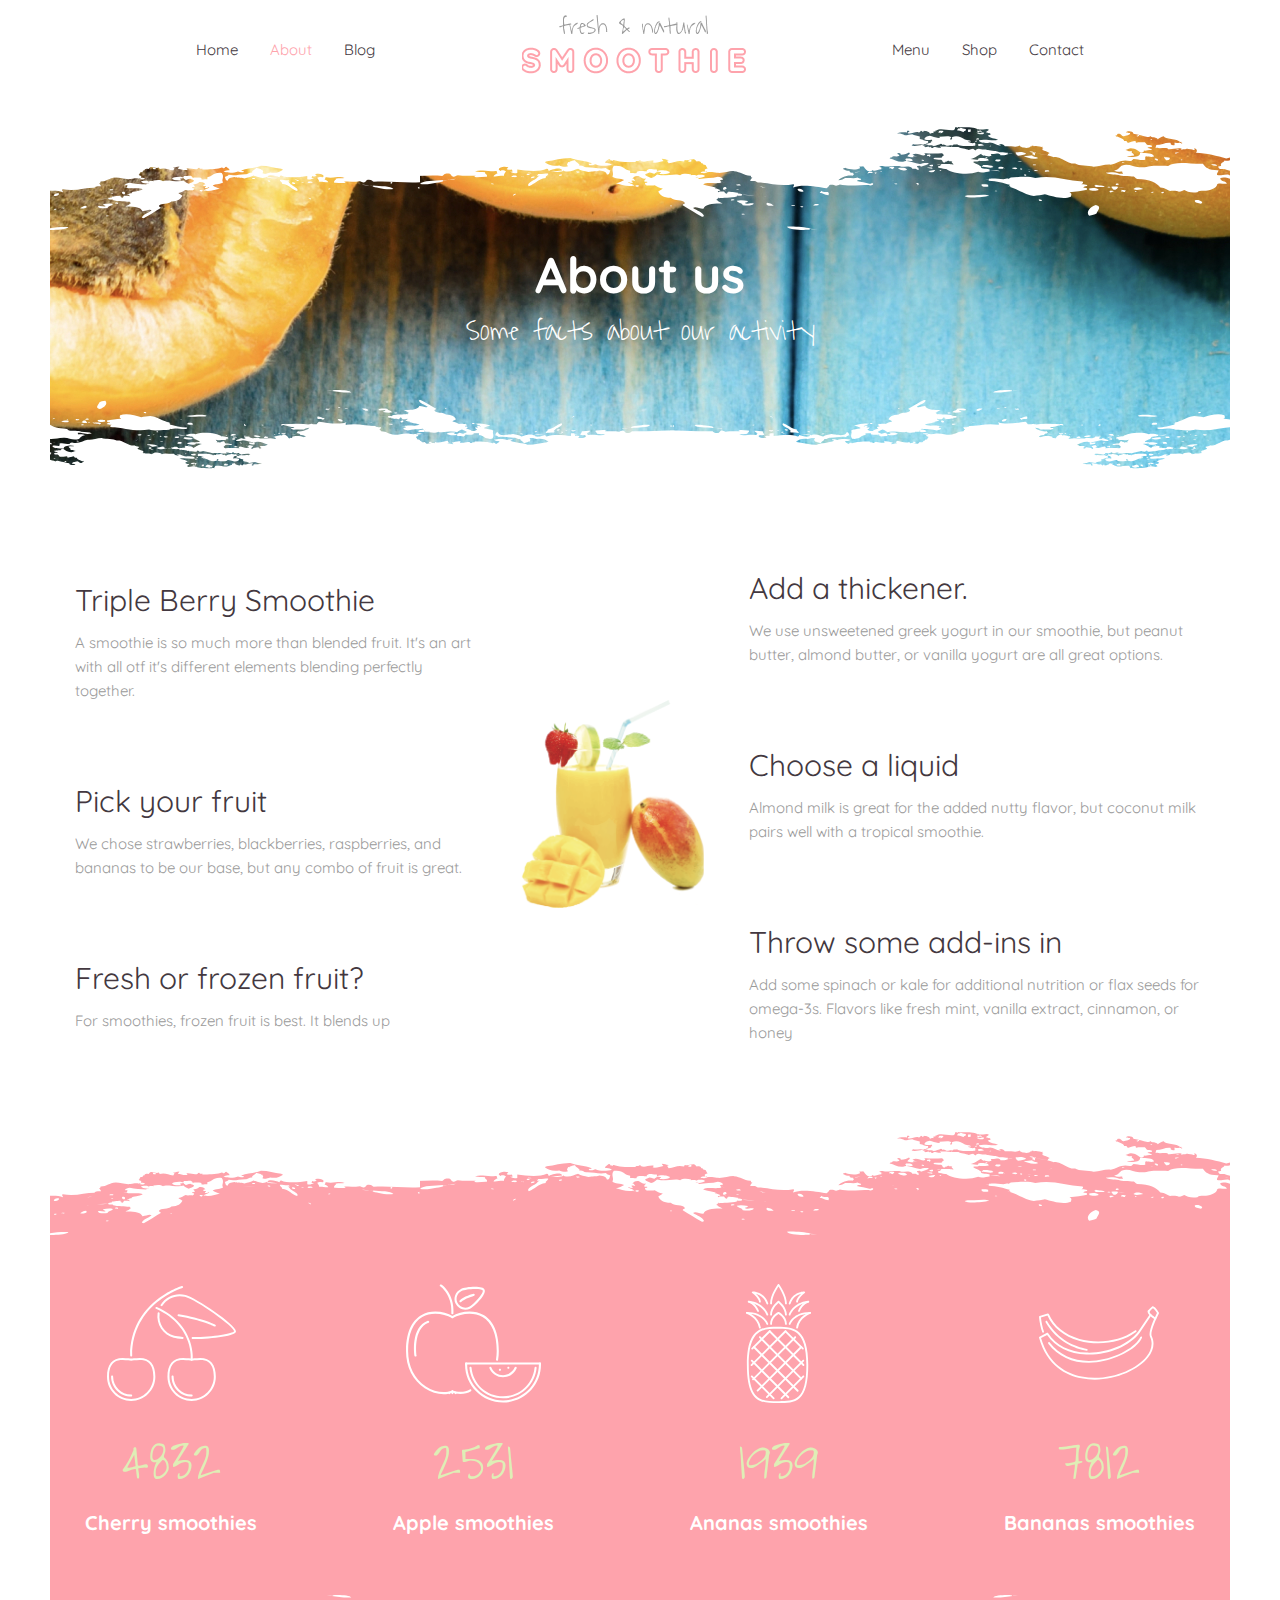
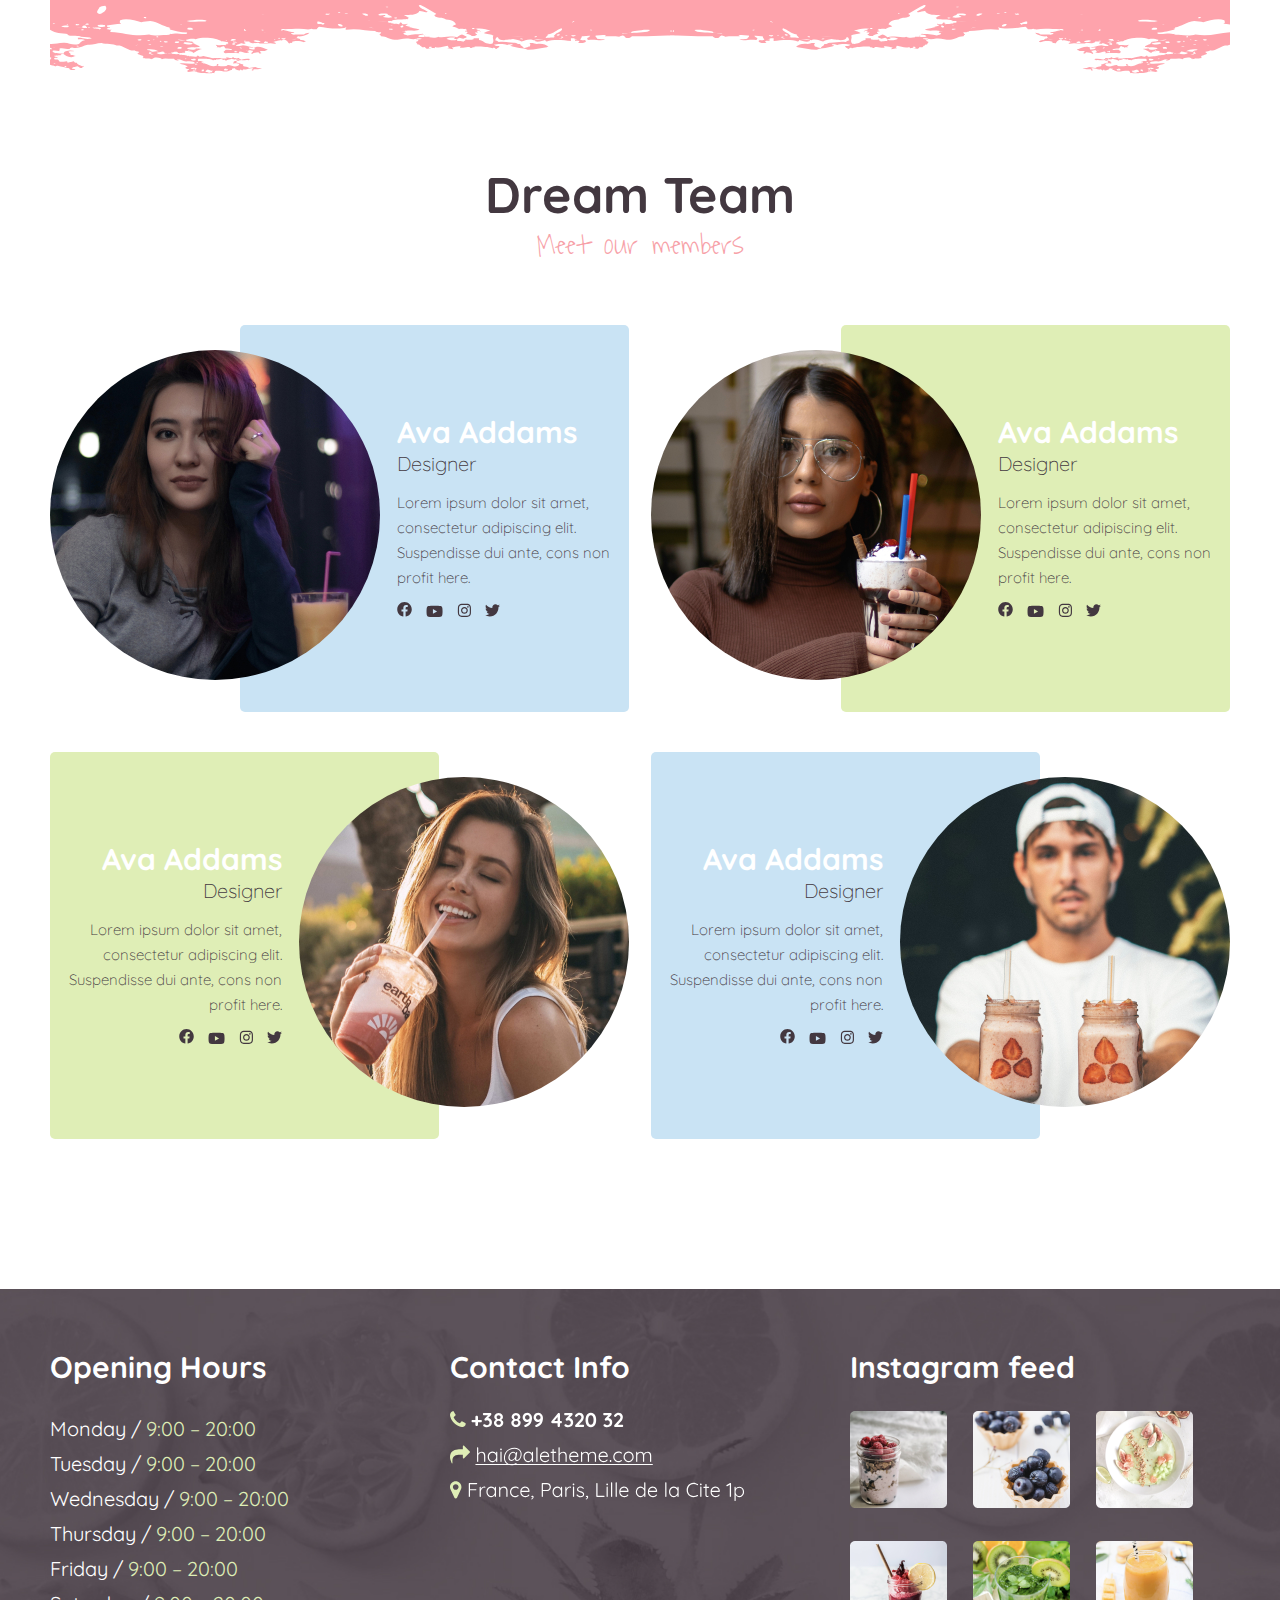
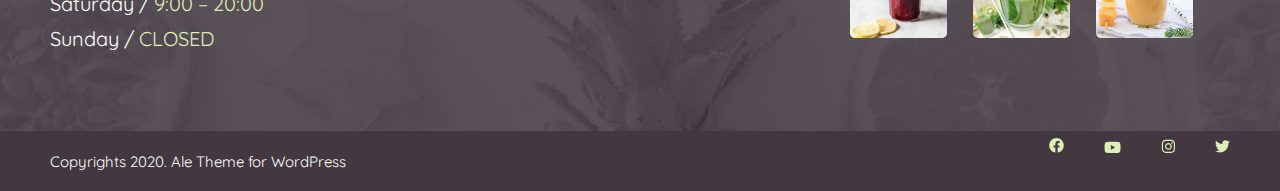
<file: index.html>
<!DOCTYPE html>
<html>
<head>
	<meta charset="utf-8">
	<link href="https://fonts.googleapis.com/css2?family=Quicksand:wght@300;400;700&display=swap" rel="stylesheet">
	<link href="https://fonts.googleapis.com/css2?family=Waiting+for+the+Sunrise&display=swap" rel="stylesheet">
	<link rel="stylesheet" type="text/css" href="css/style.css">
	<title>Smoohhie</title>
</head>
<body>
<header class="top_header">
	<div class="wrapper">
		<nav class="left_nav">
			<ul>
				<li><a href="#">Home</a></li>
				<li><a href="about.html" class="active">About</a></li>
				<li><a href="blog.html">Blog</a></li>
			</ul>
		</nav>
		<a class="logo" href="home.html">
			<img src="img/logo.png.png" alt="logo" srcset="img/logo@2x.png 2x">
		</a>
		<nav class="right_nav">
				<ul>
				<li><a href="menu.html">Menu</a></li>
				<li><a href="#">Shop</a></li>
				<li><a href="#">Contact</a></li>
			</ul>

		</nav>
	</div>
</header>
<section class="page_heading about_page svg_style">
	<h2>About us</h2>
	<span class="subtitle">Some facts about our activity</span>
</section>
<section class="about_box wrapper">
	<div class="item_data">
		<article>
			<h3>Triple Berry Smoothie</h3>
			<p>A smoothie is so much more than blended fruit. It's an art with all otf it's different elements blending perfectly together.</p>
		</article>

			<article>
			<h3>Pick your fruit</h3>
			<p>We chose strawberries, blackberries, raspberries, and bananas to be our base, but any combo of fruit is great.</p>
		</article>

			<article>
			<h3>Fresh or frozen fruit?</h3>
			<p>For smoothies, frozen fruit is best. It blends up</p>
		</article>
	</div>
	<div class="item_data">
		<img src="img/about.png"alt="">
	</div>
	<div class="item_data">
		<article>
			<h3>Add a thickener.</h3>
			<p>We use unsweetened greek yogurt in our smoothie, but peanut butter, almond butter, or vanilla yogurt are all great options.</p>
		</article>

		<article>
			<h3>Choose a liquid</h3>
			<p>Almond milk is great for the added nutty flavor, but coconut milk pairs well with a tropical smoothie.</p>
		</article>

		<article>
			<h3>Throw some add-ins in</h3>
			<p>Add some spinach or kale for additional nutrition or flax seeds for omega-3s. Flavors like fresh mint, vanilla extract, cinnamon, or honey</p>
		</article>

	</div>
</section>

<section class="infographic svg_style">
	<div class="wrapper">
		<div class="info_list">
			<div class="item_info">
				<div class="icon">
					<img src="img/icon1.svg" alt="">
				</div>
				<span class="count">4832</span>
				<h4>Cherry smoothies</h4>
			</div>
			<div class="item_info">
				<div class="icon">
					<img src="img/icon2.svg"alt="">
				</div>
				<span class="count">2531</span>
				<h4>Apple smoothies</h4>
			</div>
			<div class="item_info">
				<div class="icon">
					<img src="img/icon3.svg"alt="">
				</div>
				<span class="count">1939</span>
				<h4>Ananas smoothies</h4>
			</div>
			<div class="item_info">
				<div class="icon">
					<img src="img/icon4.svg"alt="">
				</div>
				<span class="count">7812</span>
				<h4>Bananas smoothies</h4>
			</div>
		</div>
	</div>
</section>
<section class="team">
	<h2 class="box_title">Dream Team</h2>
	<span class="subtitle">Meet our members</span>

	<div class="wrapper">
		<div class="team_list">
			<div class="team_member">
				<div class="image">
					<img src="img/team1.jpg"alt="">
				</div>
				<div class="data">
					<span class="name">Ava Addams</span>
					<span class="post">Designer</span>
					<p>Lorem ipsum dolor sit amet, consectetur adipiscing elit. Suspendisse dui ante, cons non profit here.</p>
					<span class="social">
						<a href=""><img src="img/facebook.svg"alt=""></a>
						<a href=""><img src="img/youtobe.svg"alt=""></a>
						<a href=""><img src="img/instagram.svg"alt=""></a>
						<a href=""><img src="img/twiter.svg"alt=""></a>
					</span>
				</div>
			</div>

			<div class="team_member">
				<div class="image">
					<img src="img/team2.jpg"alt="">
				</div>
				<div class="data">
					<span class="name">Ava Addams</span>
					<span class="post">Designer</span>
					<p>Lorem ipsum dolor sit amet, consectetur adipiscing elit. Suspendisse dui ante, cons non profit here.</p>
					<span class="social">
						<a href=""><img src="img/facebook.svg"alt=""></a>
						<a href=""><img src="img/youtobe.svg"alt=""></a>
						<a href=""><img src="img/instagram.svg"alt=""></a>
						<a href=""><img src="img/twiter.svg"alt=""></a>
					</span>
				</div>
			</div>

			<div class="team_member">
				<div class="image">
					<img src="img/team3.jpg"alt="">
				</div>
				<div class="data">
					<span class="name">Ava Addams</span>
					<span class="post">Designer</span>
					<p>Lorem ipsum dolor sit amet, consectetur adipiscing elit. Suspendisse dui ante, cons non profit here.</p>
					<span class="social">
						<a href=""><img src="img/facebook.svg"alt=""></a>
						<a href=""><img src="img/youtobe.svg"alt=""></a>
						<a href=""><img src="img/instagram.svg"alt=""></a>
						<a href=""><img src="img/twiter.svg"alt=""></a>
					</span>
				</div>
			</div>

			<div class="team_member">
				<div class="image">
					<img src="img/team4.jpg"alt="">
				</div>
				<div class="data">
					<span class="name">Ava Addams</span>
					<span class="post">Designer</span>
					<p>Lorem ipsum dolor sit amet, consectetur adipiscing elit. Suspendisse dui ante, cons non profit here.</p>
					<span class="social">
						<a href=""><img src="img/facebook.svg"alt=""></a>
						<a href=""><img src="img/youtobe.svg"alt=""></a>
						<a href=""><img src="img/instagram.svg"alt=""></a>
						<a href=""><img src="img/twiter.svg"alt=""></a>
					</span>
				</div>
			</div>
		</div>
	</div>
</section>

<footer class="footer">
	<div class="top_footer">
		<div class="wrapper">
			<div class="footer_item opening">
				<h5 class="footer_title">Opening Hours</h5>
				Monday / <span>9:00 – 20:00</span><br>
				Tuesday / <span>9:00 – 20:00</span><br>
				Wednesday / <span>9:00 – 20:00</span><br>
				Thursday / <span>9:00 – 20:00</span><br>
				Friday / <span>9:00 – 20:00</span><br>
				Saturday / <span>9:00 – 20:00</span><br>
				Sunday / <span>CLOSED</span>
			</div>
			<div class="footer_item contact_info">
				<h5 class="footer_title">Contact Info</h5>
				<img src="img/contact.svg"alt="">

			</div>
			<div class="footer_item instagram">
				<h5 class="footer_title">Instagram feed</h5>
				<ul>
					<li><a href="#"><img src="img/in1.png"alt=""></a></li>
					<li><a href="#"><img src="img/in2.png"alt=""></a></li>
					<li><a href="#"><img src="img/in3.png"alt=""></a></li>
					<li><a href="#"><img src="img/in4.png"alt=""></a></li>
					<li><a href="#"><img src="img/in5.png"alt=""></a></li>
					<li><a href="#"><img src="img/in6.png"alt=""></a></li>
				</ul>
			</div>
		</div>
	</div>
	<div class="bottom_footer">
		<div class="wrapper">
		<p>Copyrights 2020. Ale Theme for WordPress</p>
		<ul class="social">
			<li><a href="#"><img src="img/facebook1.svg" alt=""></a></li>
			<li><a href="#"><img src="img/youtobe1.svg" alt=""></a></li>
			<li><a href="#"><img src="img/instagram1.svg" alt=""></a></li>
			<li><a href="#"><img src="img/twiter1.svg" alt=""></a></li>
		</ul>
		</div>
	</div>
</footer>
</body>
</html>
</file>
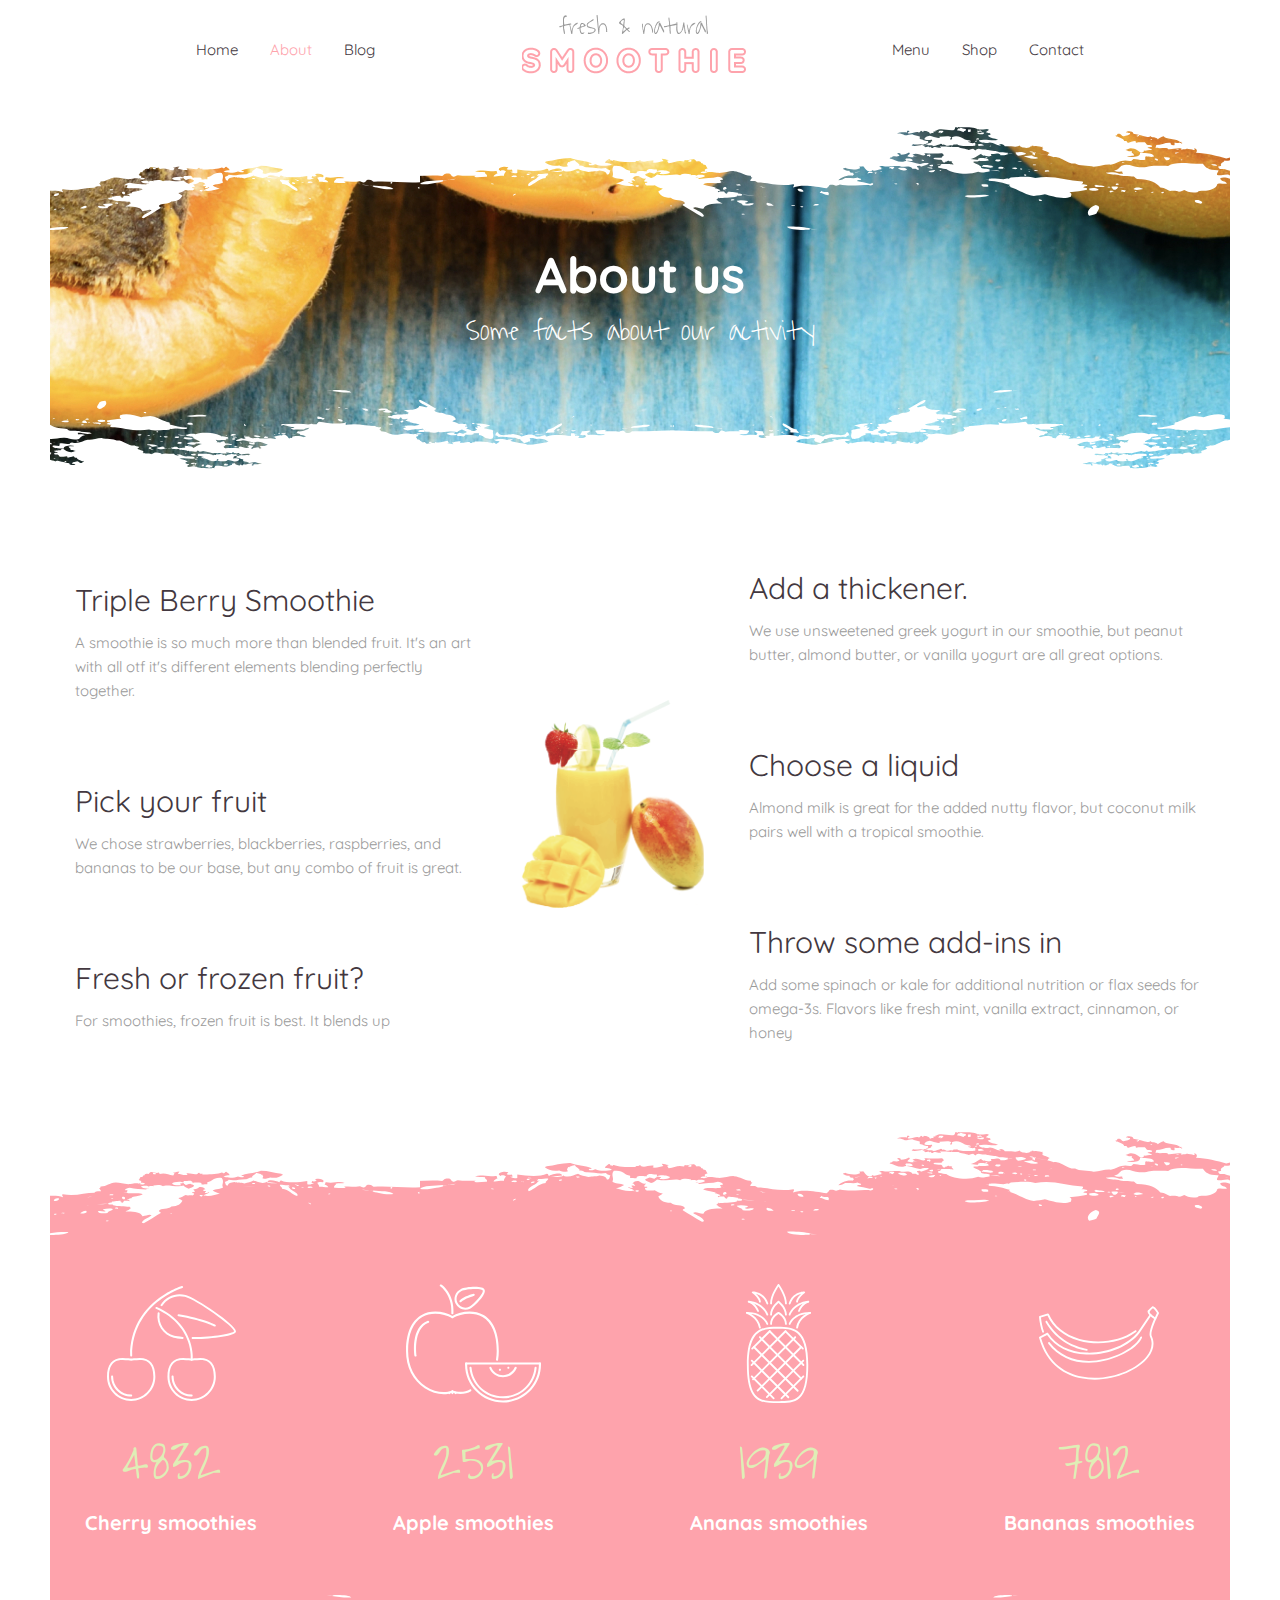
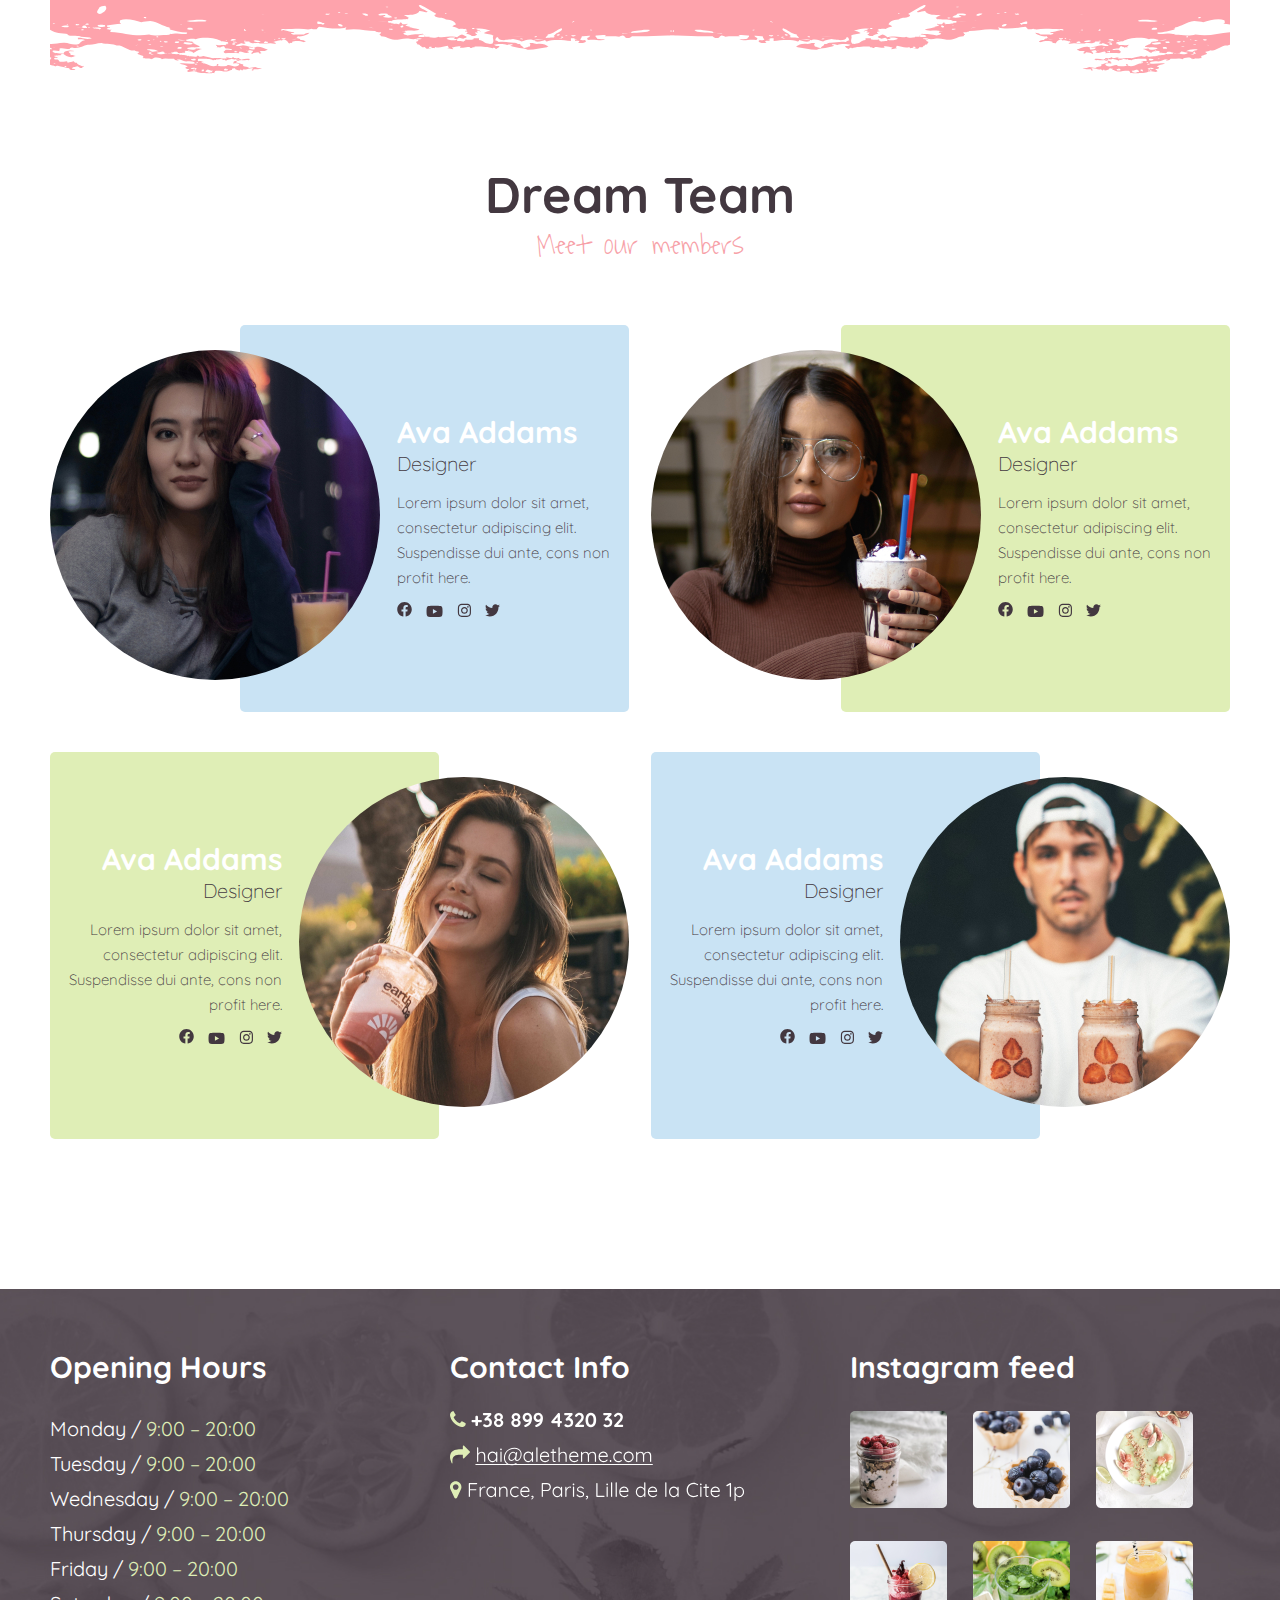
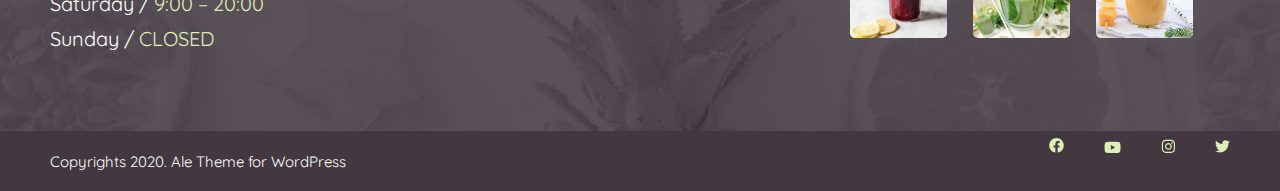
<file: about.html>
<!DOCTYPE html>
<html>
<head>
	<meta charset="utf-8">
	<link href="https://fonts.googleapis.com/css2?family=Quicksand:wght@300;400;700&display=swap" rel="stylesheet">
	<link href="https://fonts.googleapis.com/css2?family=Waiting+for+the+Sunrise&display=swap" rel="stylesheet">
	<link rel="stylesheet" type="text/css" href="css/style.css">
		<script
  src="https://code.jquery.com/jquery-1.12.4.min.js"
  integrity="sha256-ZosEbRLbNQzLpnKIkEdrPv7lOy9C27hHQ+Xp8a4MxAQ="
  crossorigin="anonymous"></script>
  <script src="js/slick.min.js"></script>
  <script src="js/script.js"></script>
	<title>Smoohhie</title>
</head>
<body>
<header class="top_header">
	<div class="wrapper">
		<nav class="left_nav">
				<ul>
				<li><a href="home.html" >Home</a></li>
				<li><a href="about.html" class="active">About</a></li>
				<li><a href="blog.html">Blog</a></li>
			</ul>
		</nav>
		<a class="logo" href="home.html">
			<img src="img/logo.png.png" alt="logo" srcset="img/logo@2x.png 2x">
		</a>
		<nav class="right_nav">
				<ul>
				<li><a href="menu.html" >Menu</a></li>
				<li><a href="shop.html" >Shop</a></li>
				<li><a href="contact.html">Contact</a></li>
			</ul>

		</nav>
			<nav class="mobile_nav">
			<span class="open">Open Menu</span>
			<ul class="mobile">
				<li><a href="home.html" class="active">Home</a></li>
				<li><a href="about.html">About</a></li>
				<li><a href="blog.html">Blog</a></li>
				<li><a href="menu.html" >Menu</a></li>
				<li><a href="shop.html" >Shop</a></li>
				<li><a href="contact.html">Contact</a></li>
			</ul>
		</nav>
	</div>
</header>
<section class="page_heading about_page svg_style">
	<h2>About us</h2>
	<span class="subtitle">Some facts about our activity</span>
</section>
<section class="about_box wrapper">
	<div class="item_data">
		<article>
			<h3>Triple Berry Smoothie</h3>
			<p>A smoothie is so much more than blended fruit. It's an art with all otf it's different elements blending perfectly together.</p>
		</article>

			<article>
			<h3>Pick your fruit</h3>
			<p>We chose strawberries, blackberries, raspberries, and bananas to be our base, but any combo of fruit is great.</p>
		</article>

			<article>
			<h3>Fresh or frozen fruit?</h3>
			<p>For smoothies, frozen fruit is best. It blends up</p>
		</article>
	</div>
	<div class="item_data">
		<img src="img/about.png"alt="">
	</div>
	<div class="item_data">
		<article>
			<h3>Add a thickener.</h3>
			<p>We use unsweetened greek yogurt in our smoothie, but peanut butter, almond butter, or vanilla yogurt are all great options.</p>
		</article>

		<article>
			<h3>Choose a liquid</h3>
			<p>Almond milk is great for the added nutty flavor, but coconut milk pairs well with a tropical smoothie.</p>
		</article>

		<article>
			<h3>Throw some add-ins in</h3>
			<p>Add some spinach or kale for additional nutrition or flax seeds for omega-3s. Flavors like fresh mint, vanilla extract, cinnamon, or honey</p>
		</article>

	</div>
</section>

<section class="infographic svg_style">
	<div class="wrapper">
		<div class="info_list">
			<div class="item_info">
				<div class="icon">
					<img src="img/icon1.svg" alt="">
				</div>
				<span class="count">4832</span>
				<h4>Cherry smoothies</h4>
			</div>
			<div class="item_info">
				<div class="icon">
					<img src="img/icon2.svg"alt="">
				</div>
				<span class="count">2531</span>
				<h4>Apple smoothies</h4>
			</div>
			<div class="item_info">
				<div class="icon">
					<img src="img/icon3.svg"alt="">
				</div>
				<span class="count">1939</span>
				<h4>Ananas smoothies</h4>
			</div>
			<div class="item_info">
				<div class="icon">
					<img src="img/icon4.svg"alt="">
				</div>
				<span class="count">7812</span>
				<h4>Bananas smoothies</h4>
			</div>
		</div>
	</div>
</section>
<section class="team">
	<h2 class="box_title">Dream Team</h2>
	<span class="subtitle">Meet our members</span>

	<div class="wrapper">
		<div class="team_list">
			<div class="team_member">
				<div class="image">
					<img src="img/team1.jpg"alt="">
				</div>
				<div class="data">
					<span class="name">Ava Addams</span>
					<span class="post">Designer</span>
					<p>Lorem ipsum dolor sit amet, consectetur adipiscing elit. Suspendisse dui ante, cons non profit here.</p>
					<span class="social">
						<a href=""><img src="img/facebook.svg"alt=""></a>
						<a href=""><img src="img/youtobe.svg"alt=""></a>
						<a href=""><img src="img/instagram.svg"alt=""></a>
						<a href=""><img src="img/twiter.svg"alt=""></a>
					</span>
				</div>
			</div>

			<div class="team_member">
				<div class="image">
					<img src="img/team2.jpg"alt="">
				</div>
				<div class="data">
					<span class="name">Ava Addams</span>
					<span class="post">Designer</span>
					<p>Lorem ipsum dolor sit amet, consectetur adipiscing elit. Suspendisse dui ante, cons non profit here.</p>
					<span class="social">
						<a href=""><img src="img/facebook.svg"alt=""></a>
						<a href=""><img src="img/youtobe.svg"alt=""></a>
						<a href=""><img src="img/instagram.svg"alt=""></a>
						<a href=""><img src="img/twiter.svg"alt=""></a>
					</span>
				</div>
			</div>

			<div class="team_member">
				<div class="image">
					<img src="img/team3.jpg"alt="">
				</div>
				<div class="data">
					<span class="name">Ava Addams</span>
					<span class="post">Designer</span>
					<p>Lorem ipsum dolor sit amet, consectetur adipiscing elit. Suspendisse dui ante, cons non profit here.</p>
					<span class="social">
						<a href=""><img src="img/facebook.svg"alt=""></a>
						<a href=""><img src="img/youtobe.svg"alt=""></a>
						<a href=""><img src="img/instagram.svg"alt=""></a>
						<a href=""><img src="img/twiter.svg"alt=""></a>
					</span>
				</div>
			</div>

			<div class="team_member">
				<div class="image">
					<img src="img/team4.jpg"alt="">
				</div>
				<div class="data">
					<span class="name">Ava Addams</span>
					<span class="post">Designer</span>
					<p>Lorem ipsum dolor sit amet, consectetur adipiscing elit. Suspendisse dui ante, cons non profit here.</p>
					<span class="social">
						<a href=""><img src="img/facebook.svg"alt=""></a>
						<a href=""><img src="img/youtobe.svg"alt=""></a>
						<a href=""><img src="img/instagram.svg"alt=""></a>
						<a href=""><img src="img/twiter.svg"alt=""></a>
					</span>
				</div>
			</div>
		</div>
	</div>
</section>

<footer class="footer">
	<div class="top_footer">
		<div class="wrapper">
			<div class="footer_item opening">
				<h5 class="footer_title">Opening Hours</h5>
				Monday / <span>9:00 – 20:00</span><br>
				Tuesday / <span>9:00 – 20:00</span><br>
				Wednesday / <span>9:00 – 20:00</span><br>
				Thursday / <span>9:00 – 20:00</span><br>
				Friday / <span>9:00 – 20:00</span><br>
				Saturday / <span>9:00 – 20:00</span><br>
				Sunday / <span>CLOSED</span>
			</div>
			<div class="footer_item contact_info">
				<h5 class="footer_title">Contact Info</h5>
				<img src="img/contact.svg"alt="">

			</div>
			<div class="footer_item instagram">
				<h5 class="footer_title">Instagram feed</h5>
				<ul>
					<li><a href="#"><img src="img/in1.png"alt=""></a></li>
					<li><a href="#"><img src="img/in2.png"alt=""></a></li>
					<li><a href="#"><img src="img/in3.png"alt=""></a></li>
					<li><a href="#"><img src="img/in4.png"alt=""></a></li>
					<li><a href="#"><img src="img/in5.png"alt=""></a></li>
					<li><a href="#"><img src="img/in6.png"alt=""></a></li>
				</ul>
			</div>
		</div>
	</div>
	<div class="bottom_footer">
		<div class="wrapper">
		<p>Copyrights 2020. Ale Theme for WordPress</p>
		<ul class="social">
			<li><a href="#"><img src="img/facebook1.svg" alt=""></a></li>
			<li><a href="#"><img src="img/youtobe1.svg" alt=""></a></li>
			<li><a href="#"><img src="img/instagram1.svg" alt=""></a></li>
			<li><a href="#"><img src="img/twiter1.svg" alt=""></a></li>
		</ul>
		</div>
	</div>
</footer>
</body>
</html>
</file>
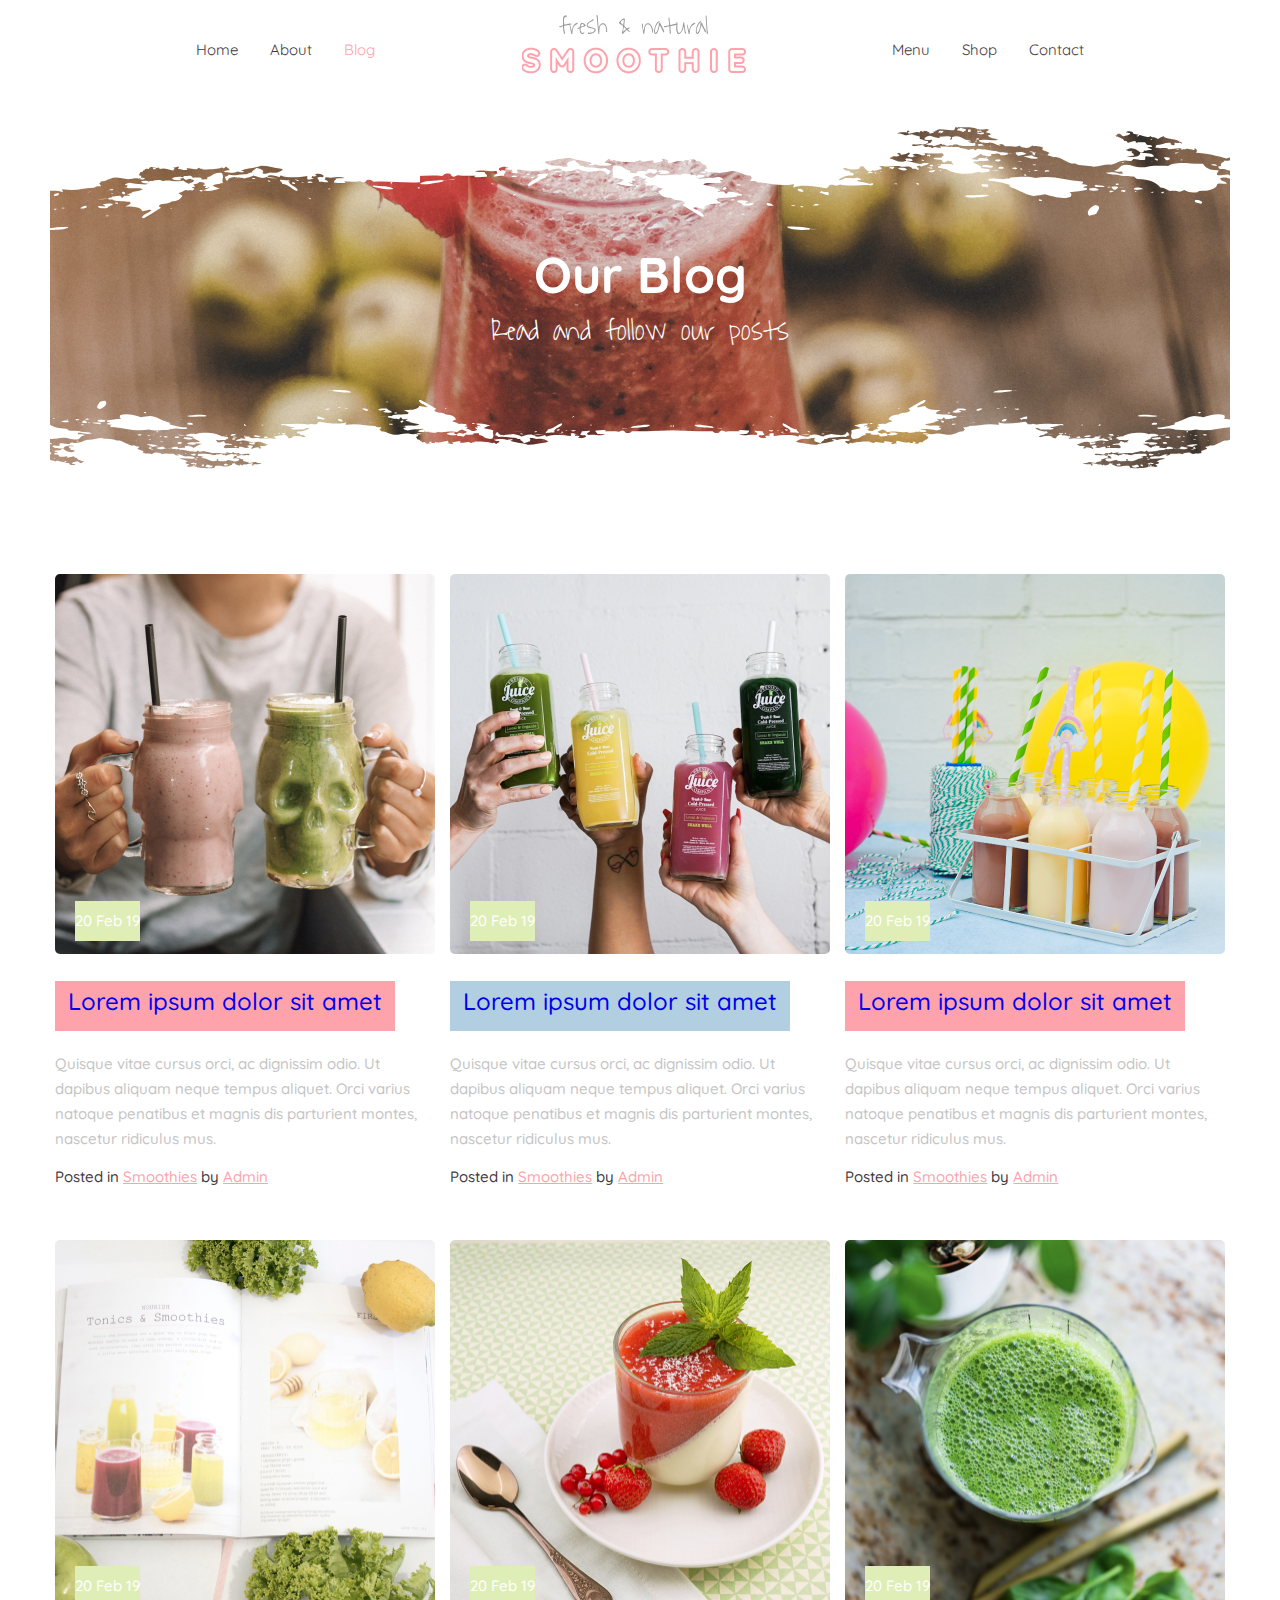
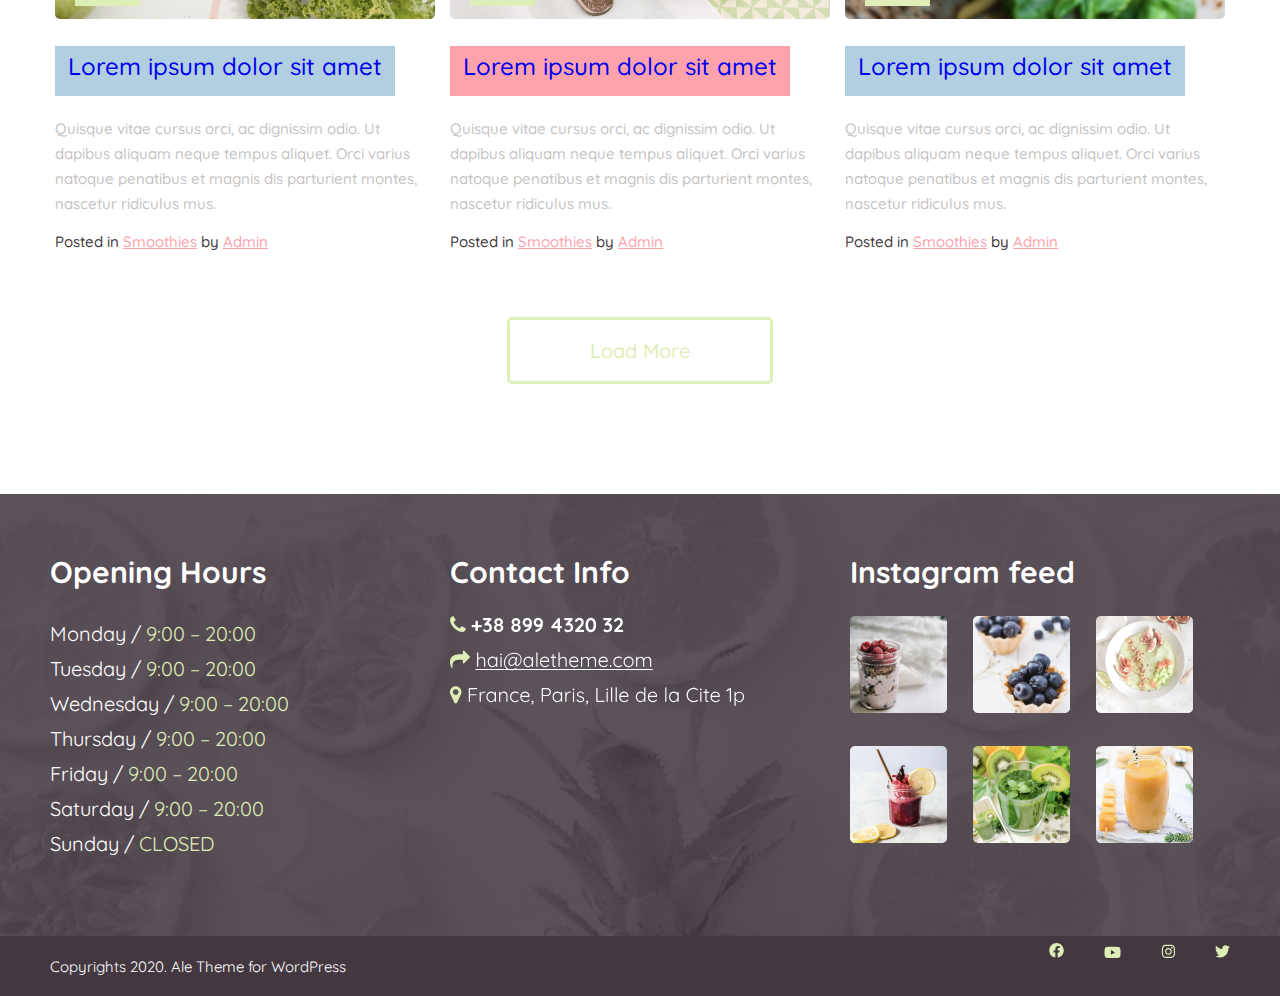
<file: blog.html>
<!DOCTYPE html>
<html>
<head>
	<meta charset="utf-8">
	<link href="https://fonts.googleapis.com/css2?family=Quicksand:wght@300;400;500;700&display=swap" rel="stylesheet">
	<link href="https://fonts.googleapis.com/css2?family=Waiting+for+the+Sunrise&display=swap" rel="stylesheet">
	<link rel="stylesheet" type="text/css" href="css/style.css">
		<script
  src="https://code.jquery.com/jquery-1.12.4.min.js"
  integrity="sha256-ZosEbRLbNQzLpnKIkEdrPv7lOy9C27hHQ+Xp8a4MxAQ="
  crossorigin="anonymous"></script>
  <script src="js/slick.min.js"></script>
  <script src="js/script.js"></script>
	<title>blog</title>
</head>
<body>
<header class="top_header">
	<div class="wrapper">
		<nav class="left_nav">
			<ul>
				<li><a href="home.html">Home</a></li>
				<li><a href="about.html">About</a></li>
				<li><a href="blog.html" class="active">Blog</a></li>
			</ul>
		</nav>
		<a class="logo" href="home.html">
			<img src="img/logo.png.png" alt="logo" srcset="img/logo@2x.png 2x">
		</a>
		<nav class="right_nav">
				<ul>
				<li><a href="menu.html">Menu</a></li>
				<li><a href="shop.html">Shop</a></li>
				<li><a href="contact.html">Contact</a></li>
			</ul>

		</nav>
			<nav class="mobile_nav">
			<span class="open">Open Menu</span>
			<ul class="mobile">
				<li><a href="home.html" class="active">Home</a></li>
				<li><a href="about.html">About</a></li>
				<li><a href="blog.html">Blog</a></li>
				<li><a href="menu.html" >Menu</a></li>
				<li><a href="shop.html" >Shop</a></li>
				<li><a href="contact.html">Contact</a></li>
			</ul>
		</nav>
	</div>
</header>
<section class="page_heading blog_page svg_style">
	<h2>Our Blog</h2>
	<span class="subtitle">Read and follow our posts</span>
</section>
<section class="blog_archive wrapper">
	<article class="post">
		<div class="thumbnail">
			<a href="#"><img src="img/blog1.jpg"alt=""></a>
			<span>20 Feb 19</span>
		</div>
		<h3><a href="#">Lorem ipsum dolor sit amet</a></h3>
		<p>Quisque vitae cursus orci, ac dignissim odio. Ut dapibus aliquam neque tempus aliquet. Orci varius natoque penatibus et magnis dis parturient montes, nascetur ridiculus mus.</p>
		<div class="info_line">
			Posted in <a href="#">Smoothies</a> by <a href="#">Admin</a>
		</div>
	</article>
		<article class="post">
		<div class="thumbnail">
			<img src="img/blog2.jpg"alt="">
			<span>20 Feb 19</span>
		</div>
		<h3><a href="#">Lorem ipsum dolor sit amet</a></h3>
		<p>Quisque vitae cursus orci, ac dignissim odio. Ut dapibus aliquam neque tempus aliquet. Orci varius natoque penatibus et magnis dis parturient montes, nascetur ridiculus mus.</p>
		<div class="info_line">
			Posted in <a href="#">Smoothies</a> by <a href="#">Admin</a>
		</div>
	</article>
		<article class="post">
		<div class="thumbnail">
			<img src="img/blog3.jpg"alt="">
			<span>20 Feb 19</span>
		</div>
		<h3><a href="#">Lorem ipsum dolor sit amet</a></h3>
		<p>Quisque vitae cursus orci, ac dignissim odio. Ut dapibus aliquam neque tempus aliquet. Orci varius natoque penatibus et magnis dis parturient montes, nascetur ridiculus mus.</p>
		<div class="info_line">
			Posted in <a href="#">Smoothies</a> by <a href="#">Admin</a>
		</div>
	</article>
		<article class="post">
		<div class="thumbnail">
			<img src="img/blog4.jpg"alt="">
			<span>20 Feb 19</span>
		</div>
		<h3><a href="#">Lorem ipsum dolor sit amet</a></h3>
		<p>Quisque vitae cursus orci, ac dignissim odio. Ut dapibus aliquam neque tempus aliquet. Orci varius natoque penatibus et magnis dis parturient montes, nascetur ridiculus mus.</p>
		<div class="info_line">
			Posted in <a href="#">Smoothies</a> by <a href="#">Admin</a>
		</div>
	</article>
		<article class="post">
		<div class="thumbnail">
			<img src="img/blog5.jpg"alt="">
			<span>20 Feb 19</span>
		</div>
		<h3><a href="#">Lorem ipsum dolor sit amet</a></h3>
		<p>Quisque vitae cursus orci, ac dignissim odio. Ut dapibus aliquam neque tempus aliquet. Orci varius natoque penatibus et magnis dis parturient montes, nascetur ridiculus mus.</p>
		<div class="info_line">
			Posted in <a href="#">Smoothies</a> by <a href="#">Admin</a>
		</div>
	</article>
		<article class="post">
		<div class="thumbnail">
			<img src="img/blog6.jpg"alt="">
			<span>20 Feb 19</span>
		</div>
		<h3><a href="#">Lorem ipsum dolor sit amet</a></h3>
		<p>Quisque vitae cursus orci, ac dignissim odio. Ut dapibus aliquam neque tempus aliquet. Orci varius natoque penatibus et magnis dis parturient montes, nascetur ridiculus mus.</p>
		<div class="info_line">
			Posted in <a href="#">Smoothies</a> by <a href="#">Admin</a>
		</div>
	</article>
</section>

<div class="load_nore">
	<a href="#">Load More</a>
</div>

<footer class="footer">
	<div class="top_footer">
		<div class="wrapper">
			<div class="footer_item opening">
				<h5 class="footer_title">Opening Hours</h5>
				Monday / <span>9:00 – 20:00</span><br>
				Tuesday / <span>9:00 – 20:00</span><br>
				Wednesday / <span>9:00 – 20:00</span><br>
				Thursday / <span>9:00 – 20:00</span><br>
				Friday / <span>9:00 – 20:00</span><br>
				Saturday / <span>9:00 – 20:00</span><br>
				Sunday / <span>CLOSED</span>
			</div>
			<div class="footer_item contact_info">
				<h5 class="footer_title">Contact Info</h5>
				<img src="img/contact.svg"alt="">

			</div>
			<div class="footer_item instagram">
				<h5 class="footer_title">Instagram feed</h5>
				<ul>
					<li><a href="#"><img src="img/in1.png"alt=""></a></li>
					<li><a href="#"><img src="img/in2.png"alt=""></a></li>
					<li><a href="#"><img src="img/in3.png"alt=""></a></li>
					<li><a href="#"><img src="img/in4.png"alt=""></a></li>
					<li><a href="#"><img src="img/in5.png"alt=""></a></li>
					<li><a href="#"><img src="img/in6.png"alt=""></a></li>
				</ul>
			</div>
		</div>
	</div>
	<div class="bottom_footer">
		<div class="wrapper">
		<p>Copyrights 2020. Ale Theme for WordPress</p>
		<ul class="social">
			<li><a href="#"><img src="img/facebook1.svg" alt=""></a></li>
			<li><a href="#"><img src="img/youtobe1.svg" alt=""></a></li>
			<li><a href="#"><img src="img/instagram1.svg" alt=""></a></li>
			<li><a href="#"><img src="img/twiter1.svg" alt=""></a></li>
		</ul>
		</div>
	</div>
</footer>
</body>
</html>
</file>
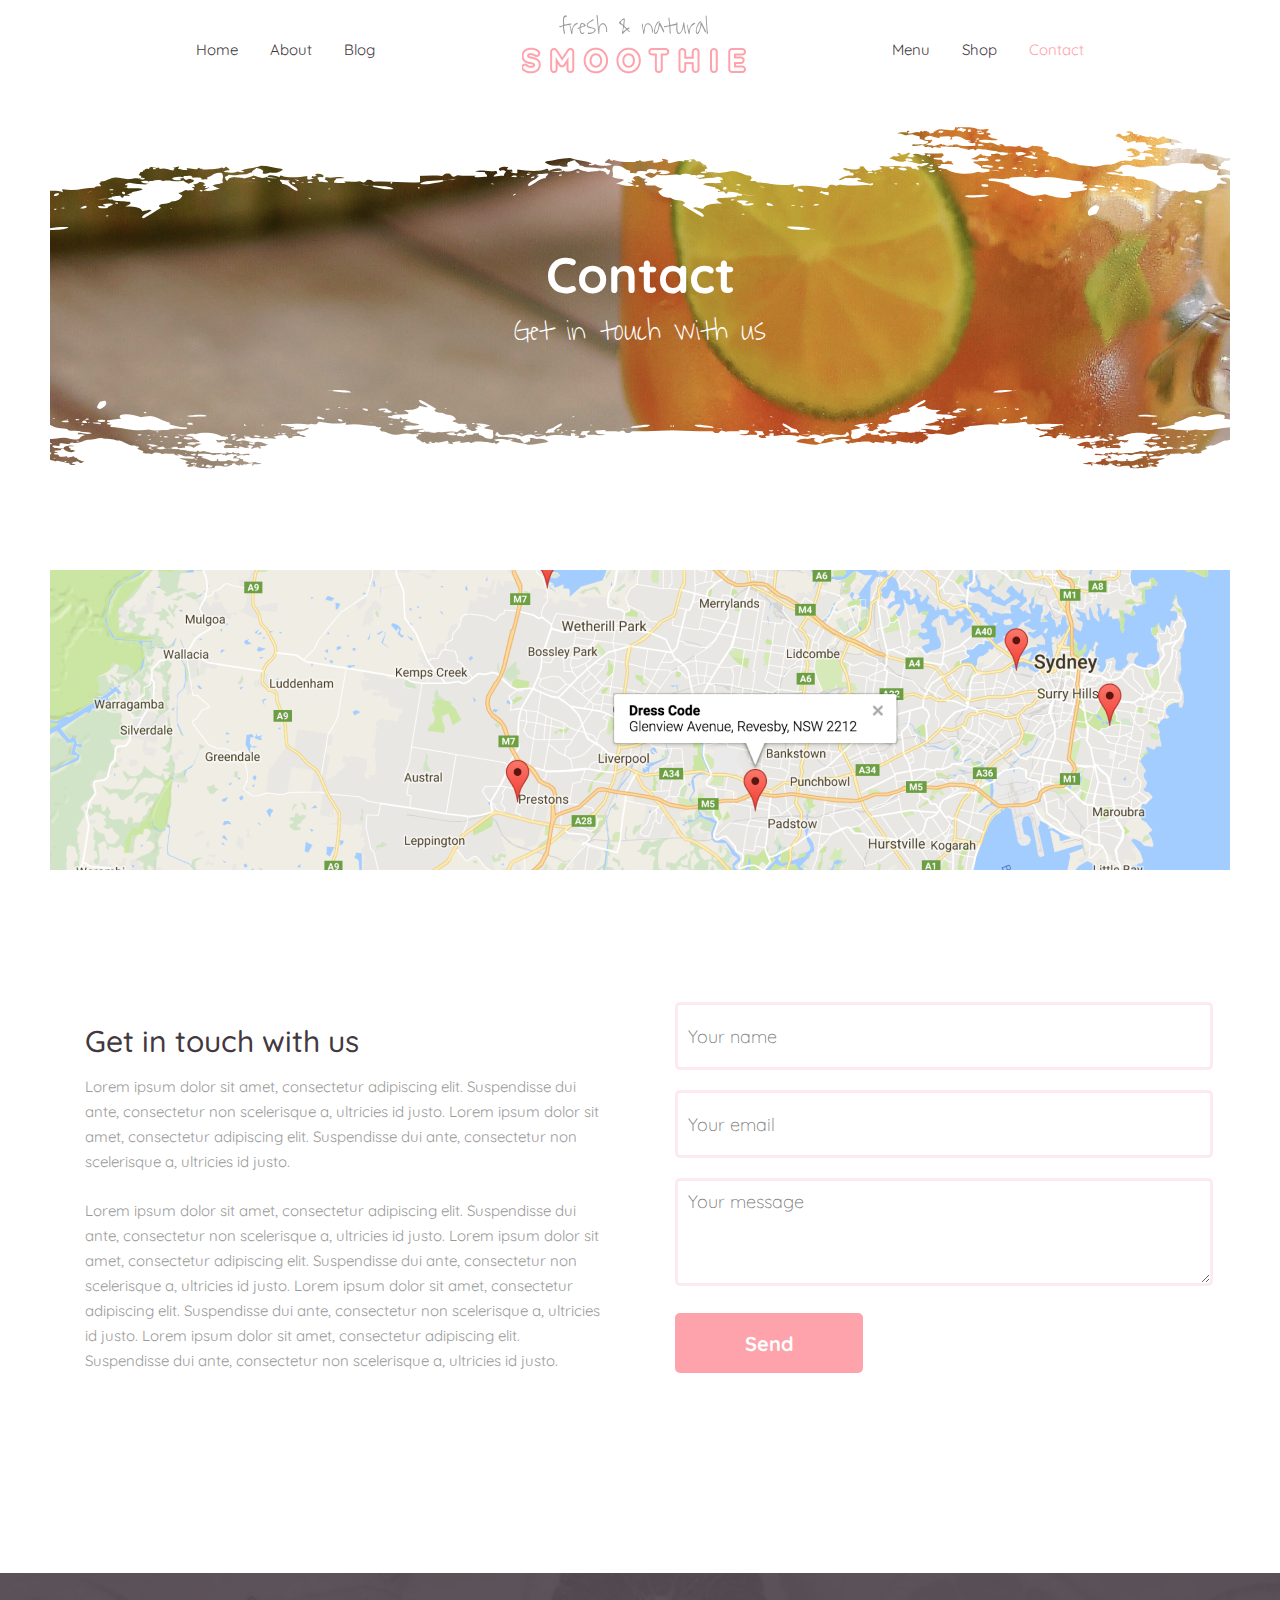
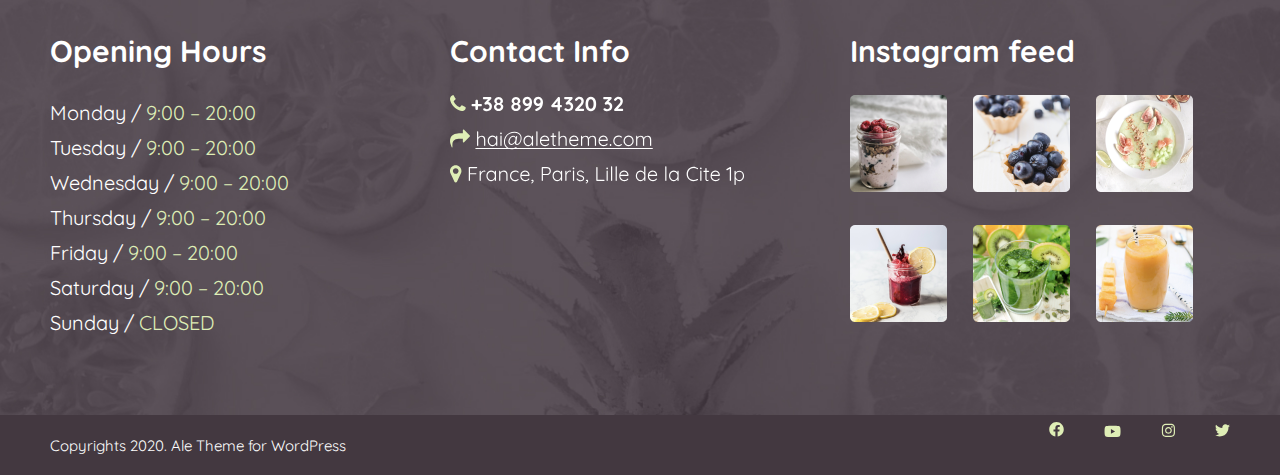
<file: contact.html>
<!DOCTYPE html>
<html>
<head>
	<meta charset="utf-8">
	<link href="https://fonts.googleapis.com/css2?family=Quicksand:wght@300;400;500;700&display=swap" rel="stylesheet">
	<link href="https://fonts.googleapis.com/css2?family=Waiting+for+the+Sunrise&display=swap" rel="stylesheet">
	<link rel="stylesheet" type="text/css" href="css/style.css">
		<script
  src="https://code.jquery.com/jquery-1.12.4.min.js"
  integrity="sha256-ZosEbRLbNQzLpnKIkEdrPv7lOy9C27hHQ+Xp8a4MxAQ="
  crossorigin="anonymous"></script>
  <script src="js/slick.min.js"></script>
  <script src="js/script.js"></script>
	<title>contact</title>
</head>
<body>
<header class="top_header">
	<div class="wrapper">
		<nav class="left_nav">
			<ul>
				<li><a href="home.html">Home</a></li>
				<li><a href="about.html">About</a></li>
				<li><a href="blog.html">Blog</a></li>
			</ul>
		</nav>
		<a class="logo" href="home.html">
			<img src="img/logo.png.png" alt="logo" srcset="img/logo@2x.png 2x">
		</a>
		<nav class="right_nav">
				<ul>
				<li><a href="menu.html" >Menu</a></li>
				<li><a href="shop.html" >Shop</a></li>
				<li><a href="contact.html" class="active">Contact</a></li>
			</ul>

		</nav>
			<nav class="mobile_nav">
			<span class="open">Open Menu</span>
			<ul class="mobile">
				<li><a href="home.html" class="active">Home</a></li>
				<li><a href="about.html">About</a></li>
				<li><a href="blog.html">Blog</a></li>
				<li><a href="menu.html" >Menu</a></li>
				<li><a href="shop.html" >Shop</a></li>
				<li><a href="contact.html">Contact</a></li>
			</ul>
		</nav>
	</div>
</header>

<section class="page_heading contact_page svg_style">
	<h2>Contact</h2>
	<span class="subtitle">Get in touch with us</span>
</section>
<section class="contact wrapper">
	<div class="contact1">
	<div class="maps">
		<img src="img/maps.png"alt="">
	</div>
</section>
<section class="contact_subscribe">
	<div class="wrapper">
		<div class="contact_left">
			<div class="thumbnail1">
				<h3>Get in touch with us</h3>
		<p>Lorem ipsum dolor sit amet, consectetur adipiscing elit. Suspendisse dui ante, consectetur non scelerisque a, ultricies id justo. Lorem ipsum dolor sit amet, consectetur adipiscing elit. Suspendisse dui ante, consectetur non scelerisque a, ultricies id justo.</p><br>

<p>Lorem ipsum dolor sit amet, consectetur adipiscing elit. Suspendisse dui ante, consectetur non scelerisque a, ultricies id justo. Lorem ipsum dolor sit amet, consectetur adipiscing elit. Suspendisse dui ante, consectetur non scelerisque a, ultricies id justo. Lorem ipsum dolor sit amet, consectetur adipiscing elit. Suspendisse dui ante, consectetur non scelerisque a, ultricies id justo. Lorem ipsum dolor sit amet, consectetur adipiscing elit. Suspendisse dui ante, consectetur non scelerisque a, ultricies id justo.</p>
			</div>
		</div>
		<div class="contact_right">
			
	<form class="subscribe1" action="index.html" method="POST">
		<input type="name" class="name" name="name" placeholder="Your name">
		<input type="email" class="email" placeholder="Your email">
		
		<textarea id="message" class="message" name="message" placeholder="Your message"></textarea>
		<input type="submit" class="submit" value="Send">
	</form>

		</div>
	</div>
</section>


<footer class="footer">
	<div class="top_footer">
		<div class="wrapper">
			<div class="footer_item opening">
				<h5 class="footer_title">Opening Hours</h5>
				Monday / <span>9:00 – 20:00</span><br>
				Tuesday / <span>9:00 – 20:00</span><br>
				Wednesday / <span>9:00 – 20:00</span><br>
				Thursday / <span>9:00 – 20:00</span><br>
				Friday / <span>9:00 – 20:00</span><br>
				Saturday / <span>9:00 – 20:00</span><br>
				Sunday / <span>CLOSED</span>
			</div>
			<div class="footer_item contact_info">
				<h5 class="footer_title">Contact Info</h5>
				<img src="img/contact.svg"alt="">

			</div>
			<div class="footer_item instagram">
				<h5 class="footer_title">Instagram feed</h5>
				<ul>
					<li><a href="#"><img src="img/in1.png"alt=""></a></li>
					<li><a href="#"><img src="img/in2.png"alt=""></a></li>
					<li><a href="#"><img src="img/in3.png"alt=""></a></li>
					<li><a href="#"><img src="img/in4.png"alt=""></a></li>
					<li><a href="#"><img src="img/in5.png"alt=""></a></li>
					<li><a href="#"><img src="img/in6.png"alt=""></a></li>
				</ul>
			</div>
		</div>
	</div>
	<div class="bottom_footer">
		<div class="wrapper">
		<p>Copyrights 2020. Ale Theme for WordPress</p>
		<ul class="social">
			<li><a href="#"><img src="img/facebook1.svg" alt=""></a></li>
			<li><a href="#"><img src="img/youtobe1.svg" alt=""></a></li>
			<li><a href="#"><img src="img/instagram1.svg" alt=""></a></li>
			<li><a href="#"><img src="img/twiter1.svg" alt=""></a></li>
		</ul>
		</div>
	</div>
</footer>
</body>
</html>
</file>
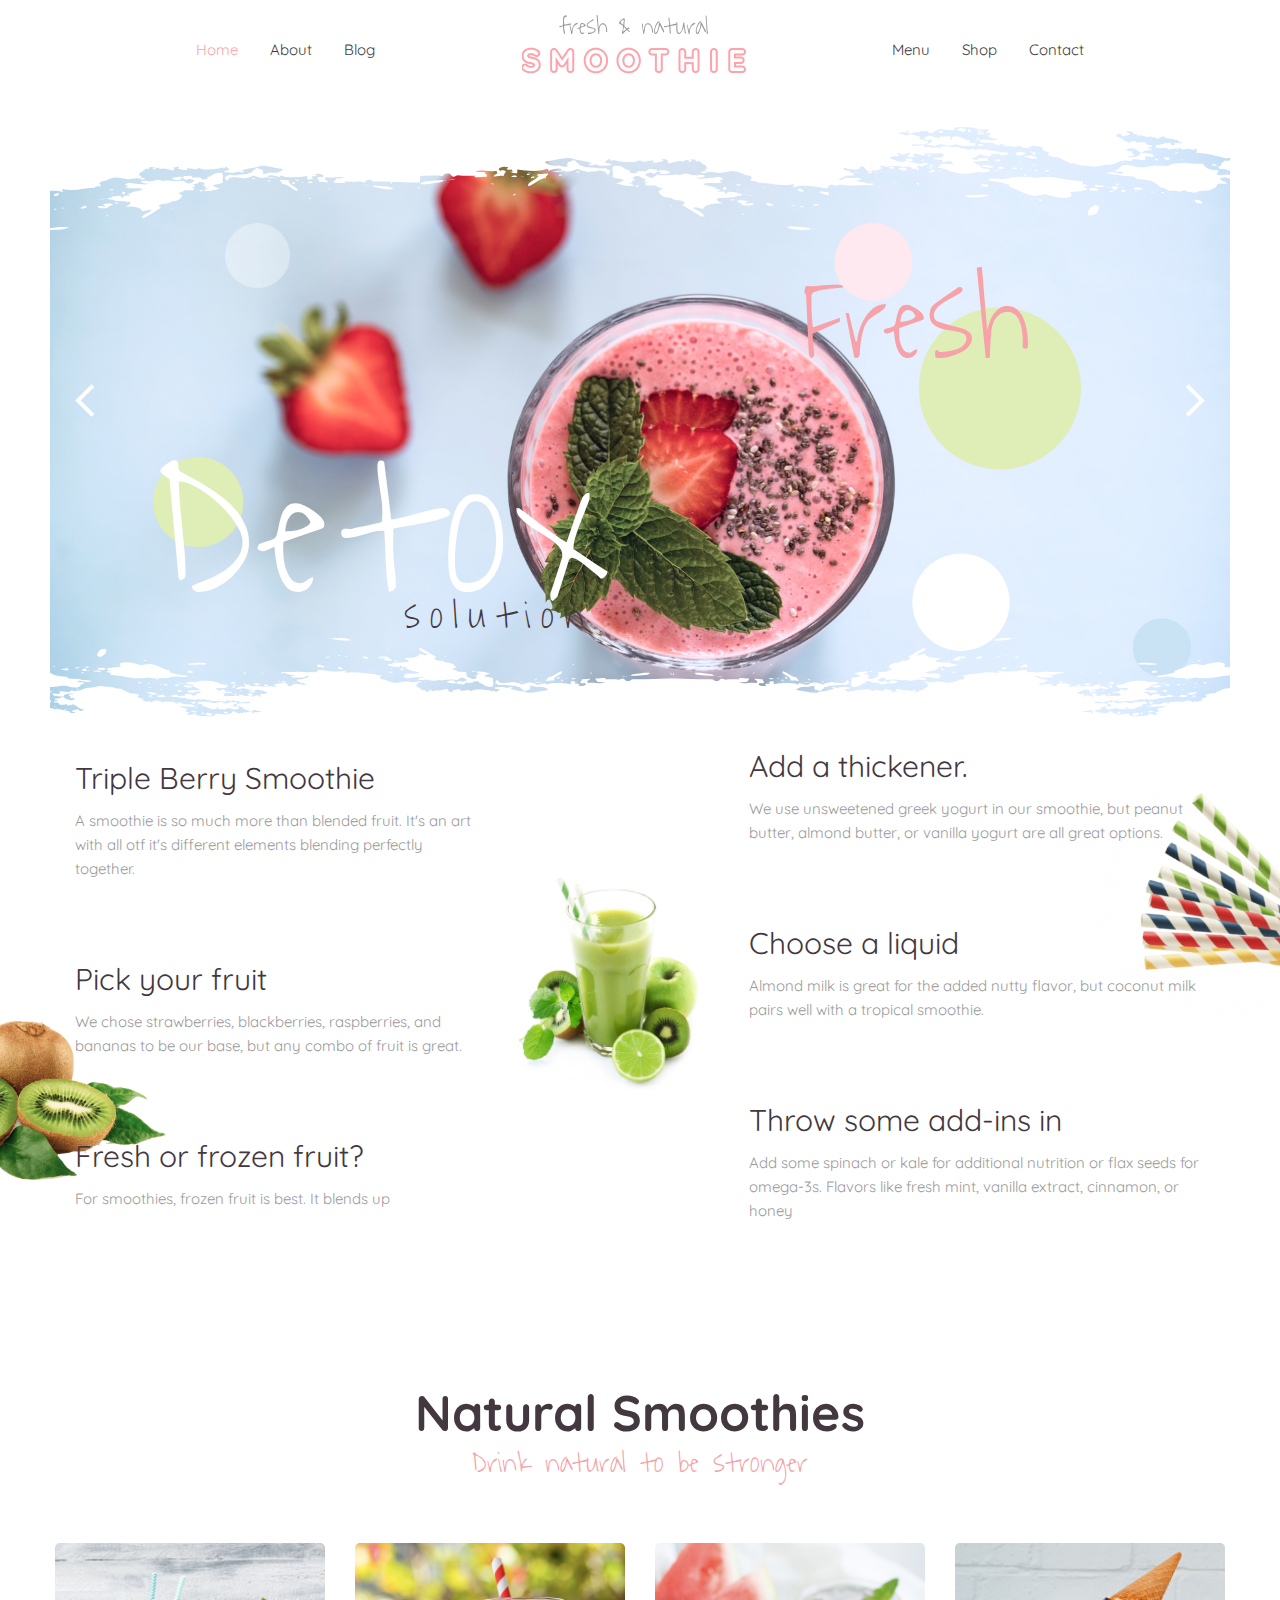
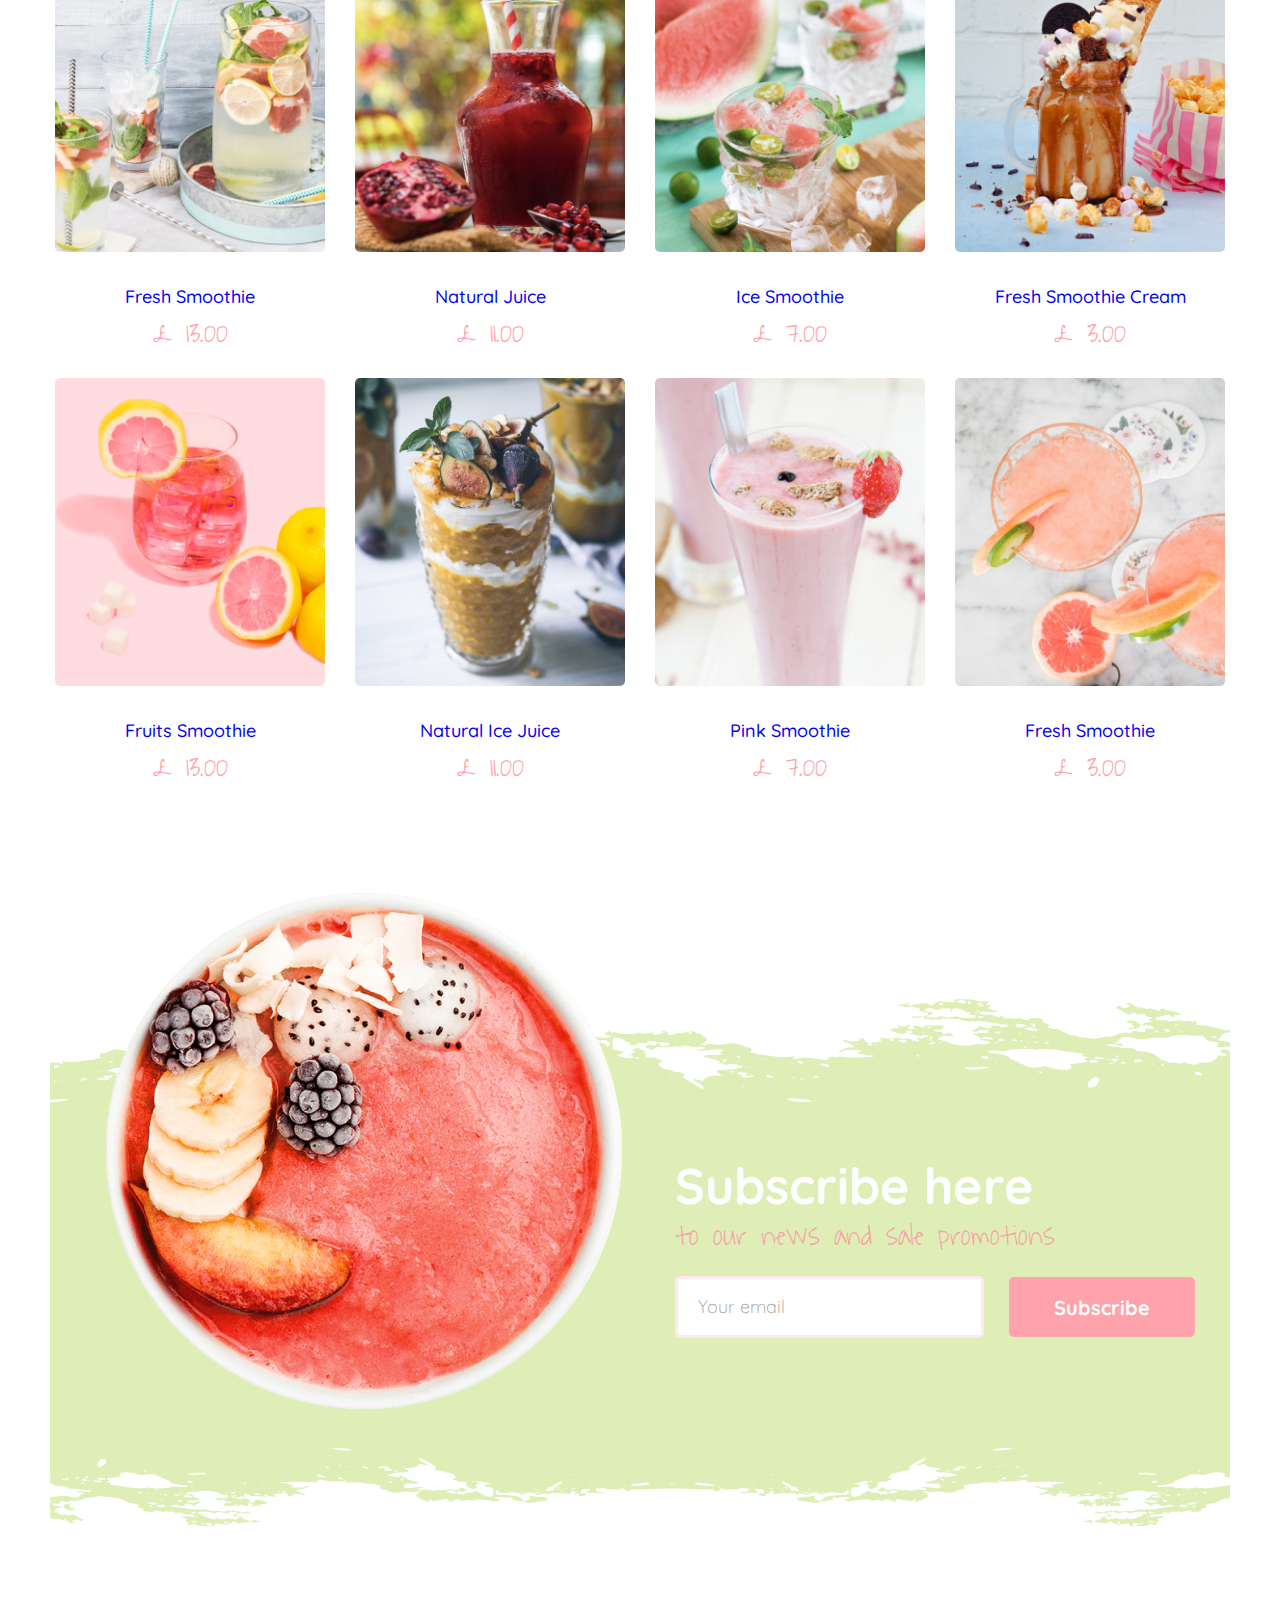
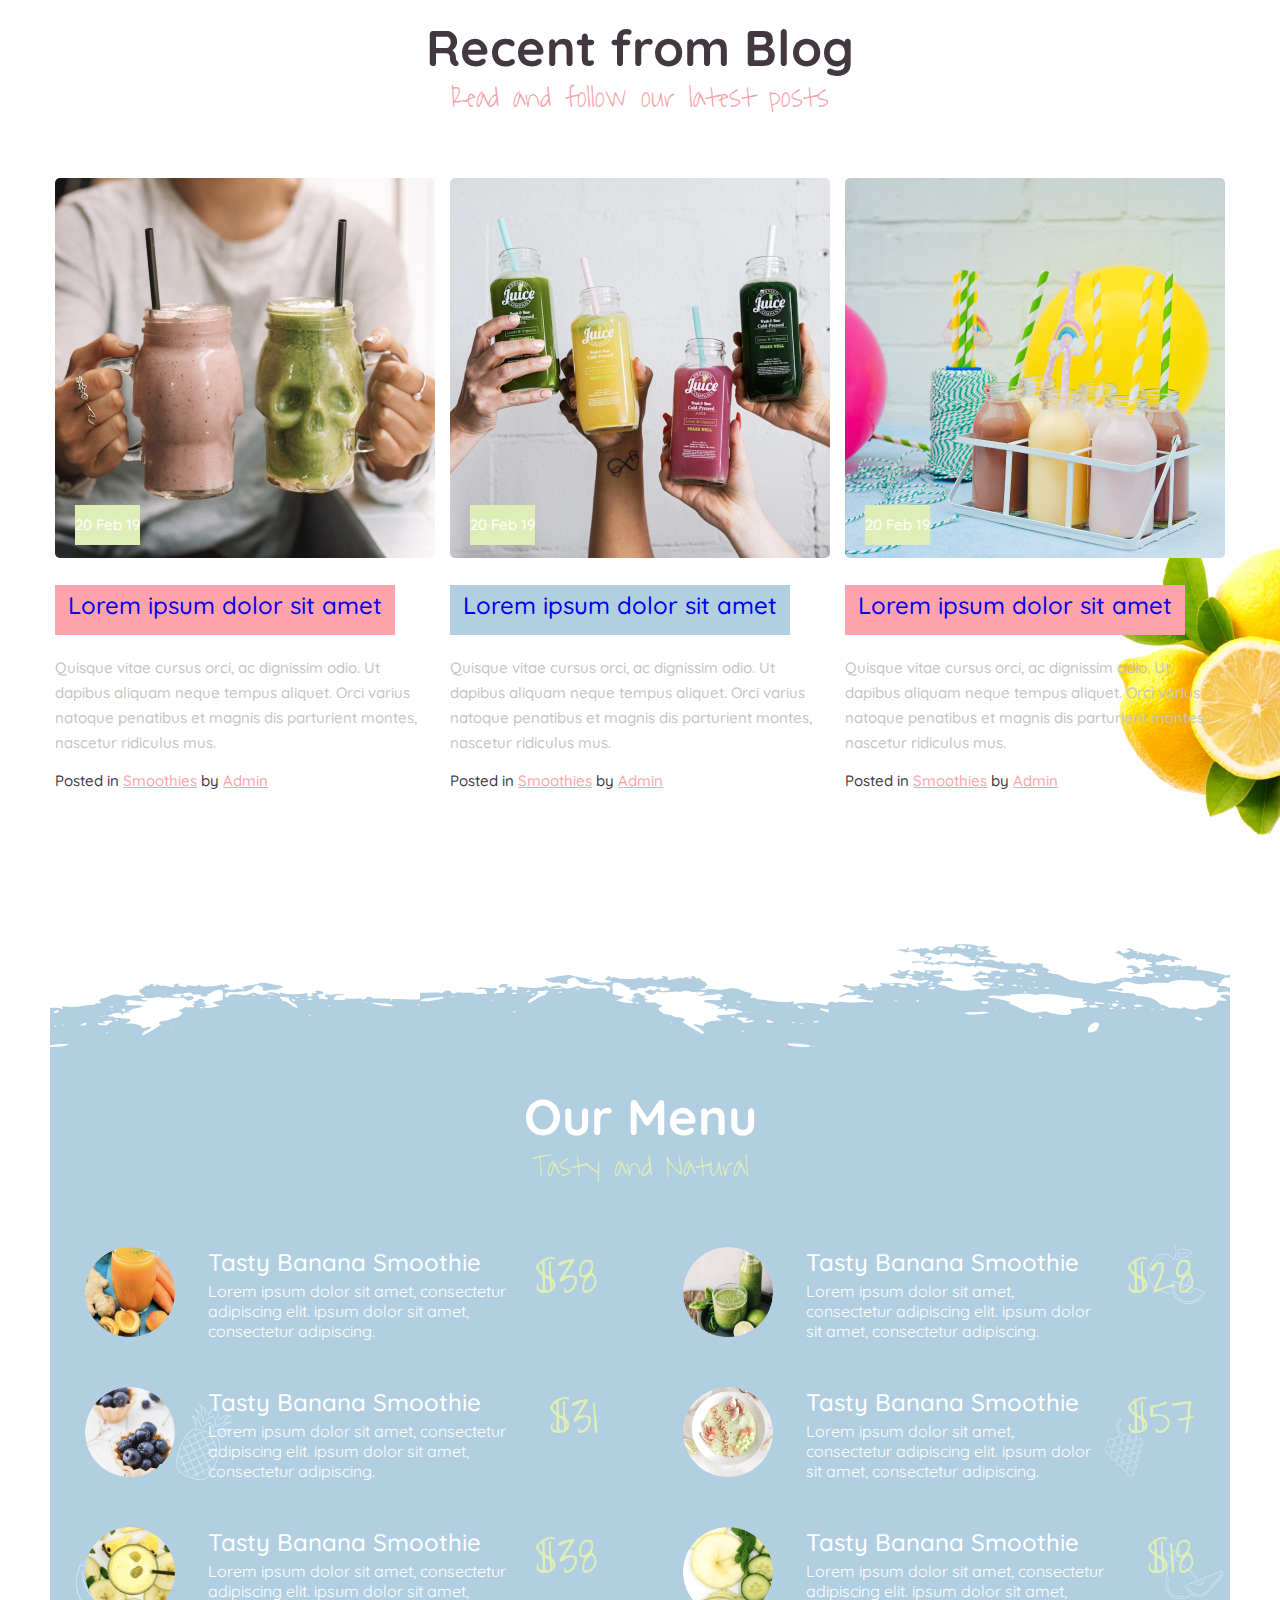
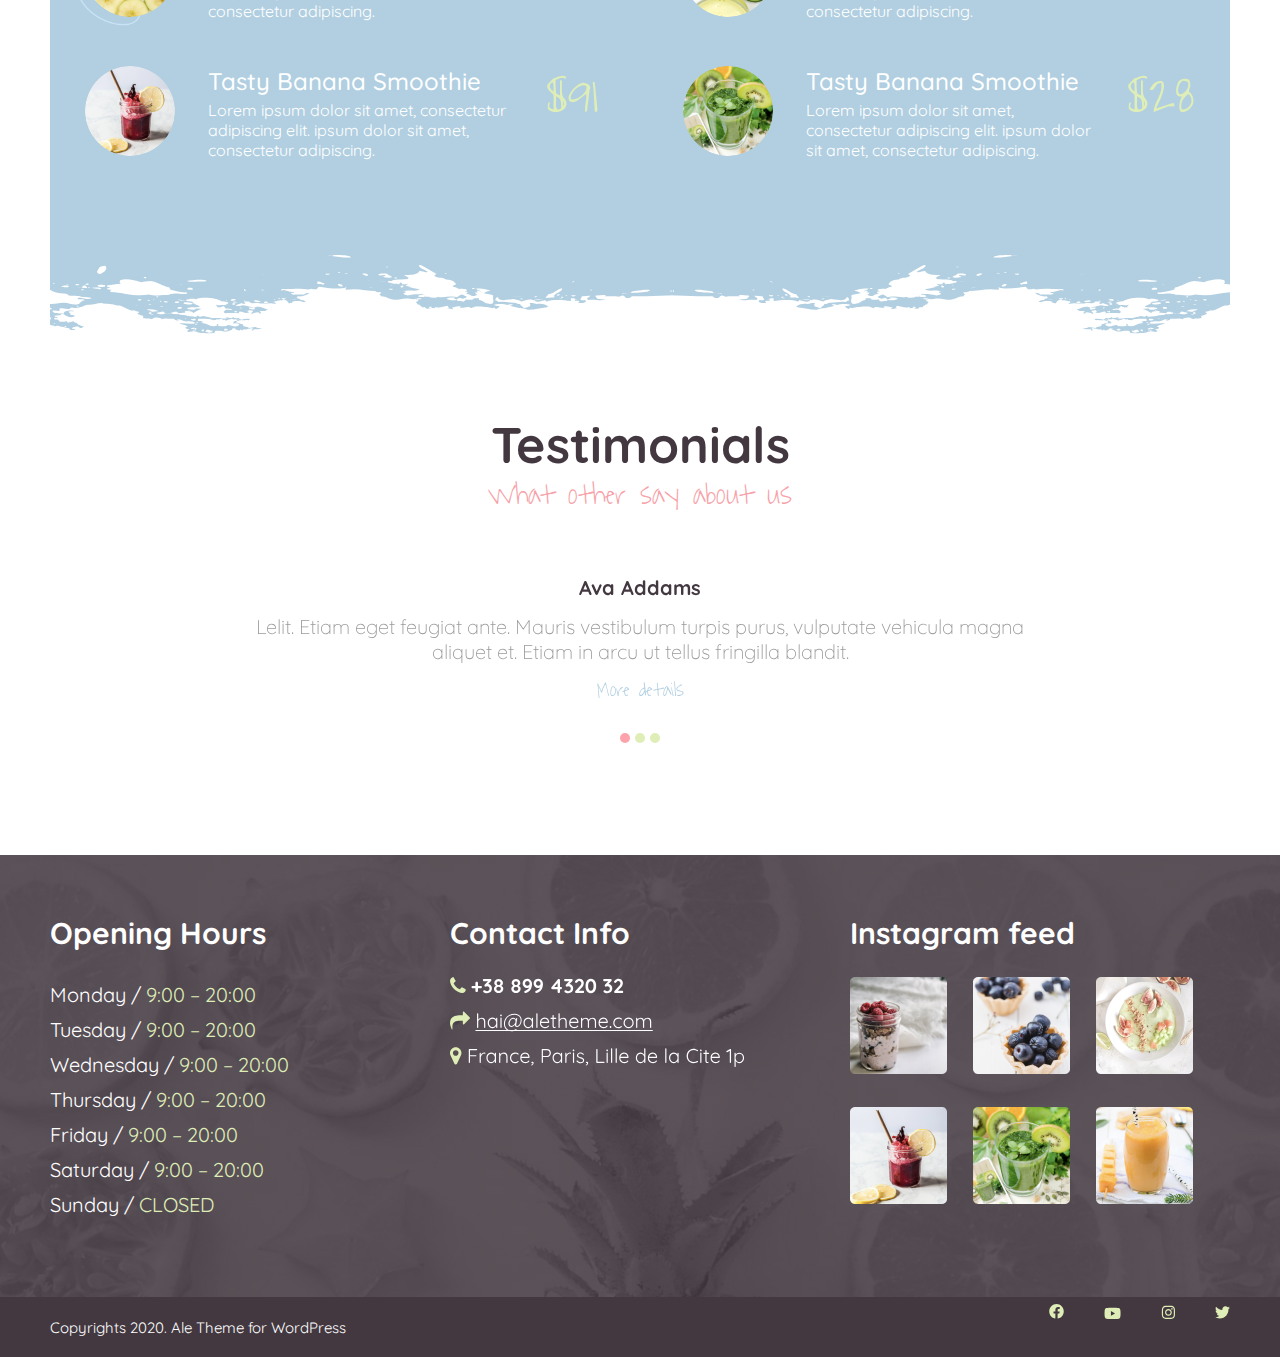
<file: home.html>
<!DOCTYPE html>
<html>
<head>
	<meta charset="utf-8">
	<link href="https://fonts.googleapis.com/css2?family=Quicksand:wght@300;400;500;700&display=swap" rel="stylesheet">
	<link href="https://fonts.googleapis.com/css2?family=Waiting+for+the+Sunrise&display=swap" rel="stylesheet">
	<link rel="stylesheet" type="text/css" href="css/style.css">
	<link rel="stylesheet" type="text/css" href="css/slick.css">
	<script
  src="https://code.jquery.com/jquery-1.12.4.min.js"
  integrity="sha256-ZosEbRLbNQzLpnKIkEdrPv7lOy9C27hHQ+Xp8a4MxAQ="
  crossorigin="anonymous"></script>
  <script src="js/slick.min.js"></script>
  <script src="js/script.js"></script>
  <script>
	$(document).ready(function(){
		/*testimonials_slider*/
  $('.testimonials_slider').slick({
    arrows: false,
    dots: true,
  });

  /*Top slider*/
 $('.homeslider').slick({
   prevArrow: '<button type="button" class="slick-prev"></button>',
   nextArrow: '<button type="button" class="slick-next"></button>'
  });
});
  </script>
	<title>home</title>
</head>
<body>
<header class="top_header">
	<div class="wrapper">
		<nav class="left_nav">
			<ul>
				<li><a href="home.html" class="active">Home</a></li>
				<li><a href="about.html">About</a></li>
				<li><a href="blog.html">Blog</a></li>
			</ul>
		</nav>
		<a class="logo" href="#">
			<img src="img/logo.png.png" alt="logo" srcset="img/logo@2x.png 2x">
		</a>
		<nav class="right_nav">
				<ul>
				<li><a href="menu.html" >Menu</a></li>
				<li><a href="shop.html" >Shop</a></li>
				<li><a href="contact.html">Contact</a></li>
			</ul>

		</nav>
		<nav class="mobile_nav">
			<span class="open">Open Menu</span>
			<ul class="mobile">
				<li><a href="home.html" class="active">Home</a></li>
				<li><a href="about.html">About</a></li>
				<li><a href="blog.html">Blog</a></li>
				<li><a href="menu.html" >Menu</a></li>
				<li><a href="shop.html" >Shop</a></li>
				<li><a href="contact.html">Contact</a></li>
			</ul>
		</nav>
	</div>
</header>

<div class="homeslider svg_style">
	<div class="slider">
		<figure>
			<img src="img/slide1.jpg"alt="">
			<figcaption>
				<div class="title_one">Fresh</div>
				<div class="title_two">Detox</div>
				<div class="title_three">solution</div>
			</figcaption>
		</figure>
	</div>
	<div class="slider">
		<figure>
			<img src="img/slide2.jpg"alt="">
			<figcaption>
				<div class="title_one">Fresh</div>
				<div class="title_two">Detox</div>
				<div class="title_three">solution</div>
			</figcaption>
		</figure>
	</div>
</div>
<section class="home_about">
<div class="about_box wrapper">
	<div class="item_data">
		<article>
			<h3>Triple Berry Smoothie</h3>
			<p>A smoothie is so much more than blended fruit. It's an art with all otf it's different elements blending perfectly together.</p>
		</article>

			<article>
			<h3>Pick your fruit</h3>
			<p>We chose strawberries, blackberries, raspberries, and bananas to be our base, but any combo of fruit is great.</p>
		</article>

			<article>
			<h3>Fresh or frozen fruit?</h3>
			<p>For smoothies, frozen fruit is best. It blends up</p>
		</article>
	</div>
	<div class="item_data">
		<img src="img/home_top.jpg"alt="">
	</div>
	<div class="item_data">
		<article>
			<h3>Add a thickener.</h3>
			<p>We use unsweetened greek yogurt in our smoothie, but peanut butter, almond butter, or vanilla yogurt are all great options.</p>
		</article>

		<article>
			<h3>Choose a liquid</h3>
			<p>Almond milk is great for the added nutty flavor, but coconut milk pairs well with a tropical smoothie.</p>
		</article>

		<article>
			<h3>Throw some add-ins in</h3>
			<p>Add some spinach or kale for additional nutrition or flax seeds for omega-3s. Flavors like fresh mint, vanilla extract, cinnamon, or honey</p>
		</article>

	</div>
</div>
</section>

<section class="home_shop">
	<h2 class="box_title">Natural Smoothies</h2>
	<span class="subtitle">Drink natural to be stronger</span>

<div class="shop wrapper">
	<div class="product">
		<div class="thumbnail">
			<img src="img/shop1.jpg"alt="">
			<div class="add_to_cart"><a href="#" >add to cart</a></div>
		</div>
		<h3><a href="#">Fresh Smoothie</a></h3>
		<span class="price">£ 13.00</span>
	</div>

	<div class="product">
		<div class="thumbnail">
			<img src="img/shop2.jpg"alt="">
			<div class="add_to_cart"><a href="#" >add to cart</a></div>
		</div>
		<h3><a href="#">Natural Juice</a></h3>
		<span class="price">£ 11.00</span>
	</div><div class="product">
		<div class="thumbnail">
			<img src="img/shop3.jpg"alt="">
			<div class="add_to_cart"><a href="#" >add to cart</a></div>
		</div>
		<h3><a href="#">Ice Smoothie</a></h3>
		<span class="price">£ 7.00</span>
	</div><div class="product">
		<div class="thumbnail">
			<img src="img/shop4.jpg"alt="">
			<div class="add_to_cart"><a href="#" >add to cart</a></div>
		</div>
		<h3><a href="#">Fresh Smoothie Cream</a></h3>
		<span class="price">£ 3.00</span>
	</div><div class="product">
		<div class="thumbnail">
			<img src="img/shop5.jpg"alt="">
			<div class="add_to_cart"><a href="#" >add to cart</a></div>
		</div>
		<h3><a href="#">Fruits Smoothie</a></h3>
		<span class="price">£ 13.00</span>
	</div><div class="product">
		<div class="thumbnail">
			<img src="img/shop6.jpg"alt="">
			<div class="add_to_cart"><a href="#" >add to cart</a></div>
		</div>
		<h3><a href="#">Natural Ice Juice</a></h3>
		<span class="price">£ 11.00</span>
	</div><div class="product">
		<div class="thumbnail">
			<img src="img/shop7.jpg"alt="">
			<div class="add_to_cart"><a href="#" >add to cart</a></div>
		</div>
		<h3><a href="#">Pink Smoothie</a></h3>
		<span class="price">£ 7.00</span>
	</div><div class="product">
		<div class="thumbnail">
			<img src="img/shop8.jpg"alt="">
			<div class="add_to_cart"><a href="#" >add to cart</a></div>
		</div>
		<h3><a href="#">Fresh Smoothie</a></h3>
		<span class="price">£ 3.00</span>
	</div>
</div>
</section>
<section class="home_subscribe svg_style">
	<div class="wrapper">
		<div class="col_left">
			<div class="thumbnail">
				<img src="img/menu2.png"all="">
			</div>
		</div>
		<div class="col_right">
			<h2 class="box_title">Subscribe here</h2>
	<span class="subtitle">to our news and sale promotions</span>
	<form class="subscribe" action="index.html" method="POST">
		<input type="email" class="email" placeholder="Your email">
		<input type="submit" class="submit" value="Subscribe">
	</form>

		</div>
	</div>
</section>
<section class="home_blog">
			<h2 class="box_title">Recent from Blog</h2>
	<span class="subtitle">Read and follow our latest posts</span>

	<section class="blog_archive wrapper">
	<article class="post">
		<div class="thumbnail">
			<a href="#"><img src="img/blog1.jpg"alt=""></a>
			<span>20 Feb 19</span>
		</div>
		<h3><a href="#">Lorem ipsum dolor sit amet</a></h3>
		<p>Quisque vitae cursus orci, ac dignissim odio. Ut dapibus aliquam neque tempus aliquet. Orci varius natoque penatibus et magnis dis parturient montes, nascetur ridiculus mus.</p>
		<div class="info_line">
			Posted in <a href="#">Smoothies</a> by <a href="#">Admin</a>
		</div>
	</article>
		<article class="post">
		<div class="thumbnail">
			<a href="#"><img src="img/blog2.jpg"alt=""></a>
			<span>20 Feb 19</span>
		</div>
		<h3><a href="#">Lorem ipsum dolor sit amet</a></h3>
		<p>Quisque vitae cursus orci, ac dignissim odio. Ut dapibus aliquam neque tempus aliquet. Orci varius natoque penatibus et magnis dis parturient montes, nascetur ridiculus mus.</p>
		<div class="info_line">
			Posted in <a href="#">Smoothies</a> by <a href="#">Admin</a>
		</div>
	</article>
		<article class="post">
		<div class="thumbnail">
			<a href="#"><img src="img/blog3.jpg"alt=""></a>
			<span>20 Feb 19</span>
		</div>
		<h3><a href="#">Lorem ipsum dolor sit amet</a></h3>
		<p>Quisque vitae cursus orci, ac dignissim odio. Ut dapibus aliquam neque tempus aliquet. Orci varius natoque penatibus et magnis dis parturient montes, nascetur ridiculus mus.</p>
		<div class="info_line">
			Posted in <a href="#">Smoothies</a> by <a href="#">Admin</a>
		</div>
	</article>
</section>
</section>
<section class="our_menu svg_style">
	<div class="wrapper">
		<h2 class="box_title">Our Menu</h2>
		<span class="subtitle">Tasty and Natural </span>
		<div class="menu_list">
			<div class="menu_item">
				<div class="thumbnail">
					<img src="img/menu_item1.png"alt="">
				</div>
				<div class="info">
					<h3>Tasty Banana Smoothie</h3>
					<p>Lorem ipsum dolor sit amet, consectetur adipiscing  elit. ipsum dolor sit amet, consectetur adipiscing.</p>
				</div>
				<div class="price">$38 </div>
			</div>

			<div class="menu_item">
				<div class="thumbnail">
					<img src="img/menu_item5.png"alt="">
				</div>
				<div class="info">
					<h3>Tasty Banana Smoothie</h3>
					<p>Lorem ipsum dolor sit amet, consectetur adipiscing  elit. ipsum dolor sit amet, consectetur adipiscing.</p>
				</div>
				<div class="price">$28 </div>
			</div><div class="menu_item">
				<div class="thumbnail">
					<img src="img/menu_item2.png"alt="">
				</div>
				<div class="info">
					<h3>Tasty Banana Smoothie</h3>
					<p>Lorem ipsum dolor sit amet, consectetur adipiscing  elit. ipsum dolor sit amet, consectetur adipiscing.</p>
				</div>
				<div class="price">$31 </div>
			</div><div class="menu_item">
				<div class="thumbnail">
					<img src="img/menu_item6.png"alt="">
				</div>
				<div class="info">
					<h3>Tasty Banana Smoothie</h3>
					<p>Lorem ipsum dolor sit amet, consectetur adipiscing  elit. ipsum dolor sit amet, consectetur adipiscing.</p>
				</div>
				<div class="price">$57 </div>
			</div><div class="menu_item">
				<div class="thumbnail">
					<img src="img/menu_item3.png"alt="">
				</div>
				<div class="info">
					<h3>Tasty Banana Smoothie</h3>
					<p>Lorem ipsum dolor sit amet, consectetur adipiscing  elit. ipsum dolor sit amet, consectetur adipiscing.</p>
				</div>
				<div class="price">$38 </div>
			</div><div class="menu_item">
				<div class="thumbnail">
					<img src="img/menu_item7.png"alt="">
				</div>
				<div class="info">
					<h3>Tasty Banana Smoothie</h3>
					<p>Lorem ipsum dolor sit amet, consectetur adipiscing  elit. ipsum dolor sit amet, consectetur adipiscing.</p>
				</div>
				<div class="price">$18 </div>
			</div><div class="menu_item">
				<div class="thumbnail">
					<img src="img/menu_item4.png"alt="">
				</div>
				<div class="info">
					<h3>Tasty Banana Smoothie</h3>
					<p>Lorem ipsum dolor sit amet, consectetur adipiscing  elit. ipsum dolor sit amet, consectetur adipiscing.</p>
				</div>
				<div class="price">$91 </div>
			</div><div class="menu_item">
				<div class="thumbnail">
					<img src="img/menu_item8.png"alt="">
				</div>
				<div class="info">
					<h3>Tasty Banana Smoothie</h3>
					<p>Lorem ipsum dolor sit amet, consectetur adipiscing  elit. ipsum dolor sit amet, consectetur adipiscing.</p>
				</div>
				<div class="price">$28 </div>
			</div>
		</div>
	</div>
</section>
<section class="home_testimonials">
	<h2 class="box_title">Testimonials</h2>
		<span class="subtitle">What other say about us </span>

		<div class="testimonials_slider">
			<div class="testy_items" >
				<h5 class="author_name">Ava Addams</h5>
				<p class="author_description">Lelit. Etiam eget feugiat ante. Mauris vestibulum turpis purus, vulputate vehicula magna aliquet et. Etiam in arcu ut tellus fringilla blandit.</p>
				<a href="#"class="author_link" target="blank">More details</a>
			</div>
			<div class="testy_items" >
				<h5 class="author_name">Ava Addams 2</h5>
				<p class="author_description">Lelit. Etiam eget feugiat ante. Mauris vestibulum turpis purus, vulputate vehicula magna aliquet et. Etiam in arcu ut tellus fringilla blandit.</p>
				<a href="#"class="author_link" target="blank">More details</a>
			</div>
			<div class="testy_items" >
				<h5 class="author_name">Ava Addams 3</h5>
				<p class="author_description">Lelit. Etiam eget feugiat ante. Mauris vestibulum turpis purus, vulputate vehicula magna aliquet et. Etiam in arcu ut tellus fringilla blandit.</p>
				<a href="#"class="author_link" target="blank">More details</a>
			</div>
		</div>
</section>

<footer class="footer">
	<div class="top_footer">
		<div class="wrapper">
			<div class="footer_item opening">
				<h5 class="footer_title">Opening Hours</h5>
				Monday / <span>9:00 – 20:00</span><br>
				Tuesday / <span>9:00 – 20:00</span><br>
				Wednesday / <span>9:00 – 20:00</span><br>
				Thursday / <span>9:00 – 20:00</span><br>
				Friday / <span>9:00 – 20:00</span><br>
				Saturday / <span>9:00 – 20:00</span><br>
				Sunday / <span>CLOSED</span>
			</div>
			<div class="footer_item contact_info">
				<h5 class="footer_title">Contact Info</h5>
				<img src="img/contact.svg"alt="">

			</div>
			<div class="footer_item instagram">
				<h5 class="footer_title">Instagram feed</h5>
				<ul>
					<li><a href="#"><img src="img/in1.png"alt=""></a></li>
					<li><a href="#"><img src="img/in2.png"alt=""></a></li>
					<li><a href="#"><img src="img/in3.png"alt=""></a></li>
					<li><a href="#"><img src="img/in4.png"alt=""></a></li>
					<li><a href="#"><img src="img/in5.png"alt=""></a></li>
					<li><a href="#"><img src="img/in6.png"alt=""></a></li>
				</ul>
			</div>
		</div>
	</div>
	<div class="bottom_footer">
		<div class="wrapper">
		<p>Copyrights 2020. Ale Theme for WordPress</p>
		<ul class="social">
			<li><a href="#"><img src="img/facebook1.svg" alt=""></a></li>
			<li><a href="#"><img src="img/youtobe1.svg" alt=""></a></li>
			<li><a href="#"><img src="img/instagram1.svg" alt=""></a></li>
			<li><a href="#"><img src="img/twiter1.svg" alt=""></a></li>
		</ul>
		</div>
	</div>
</footer>
</body>
</html>
</file>
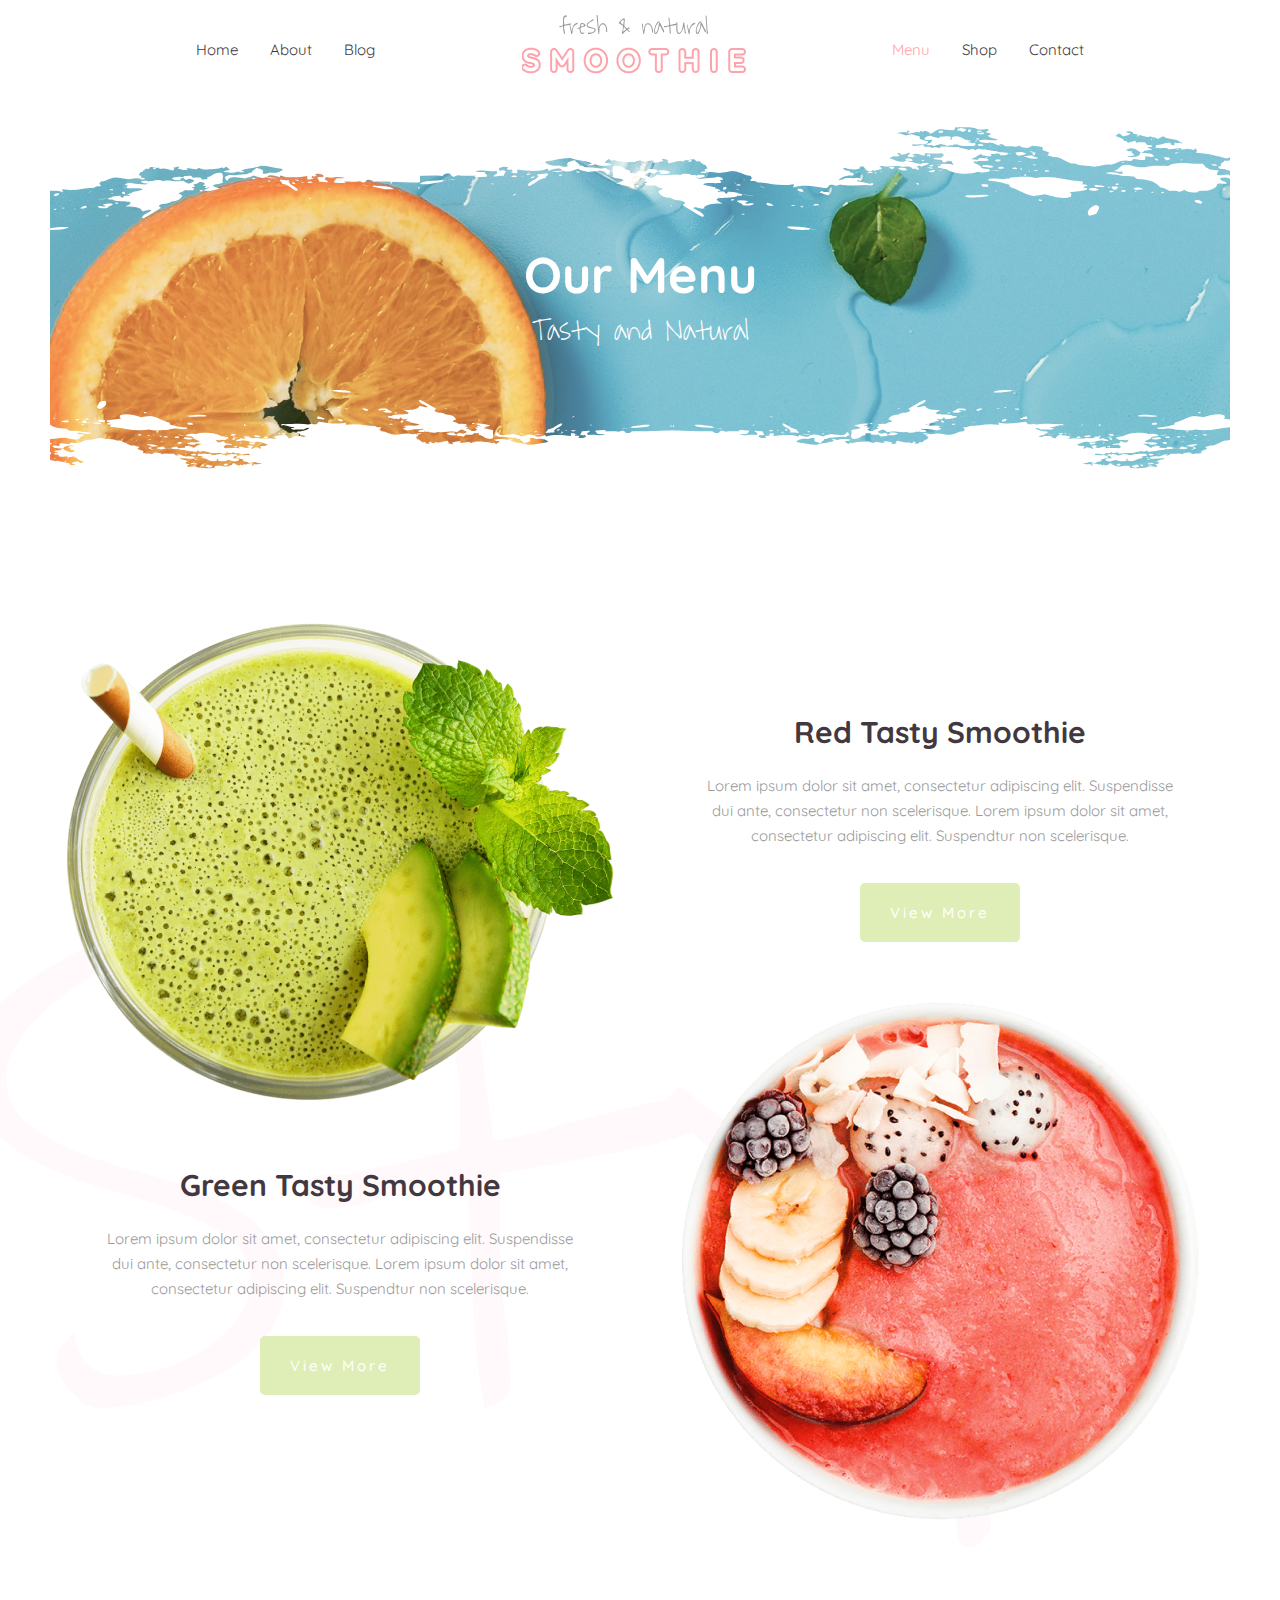
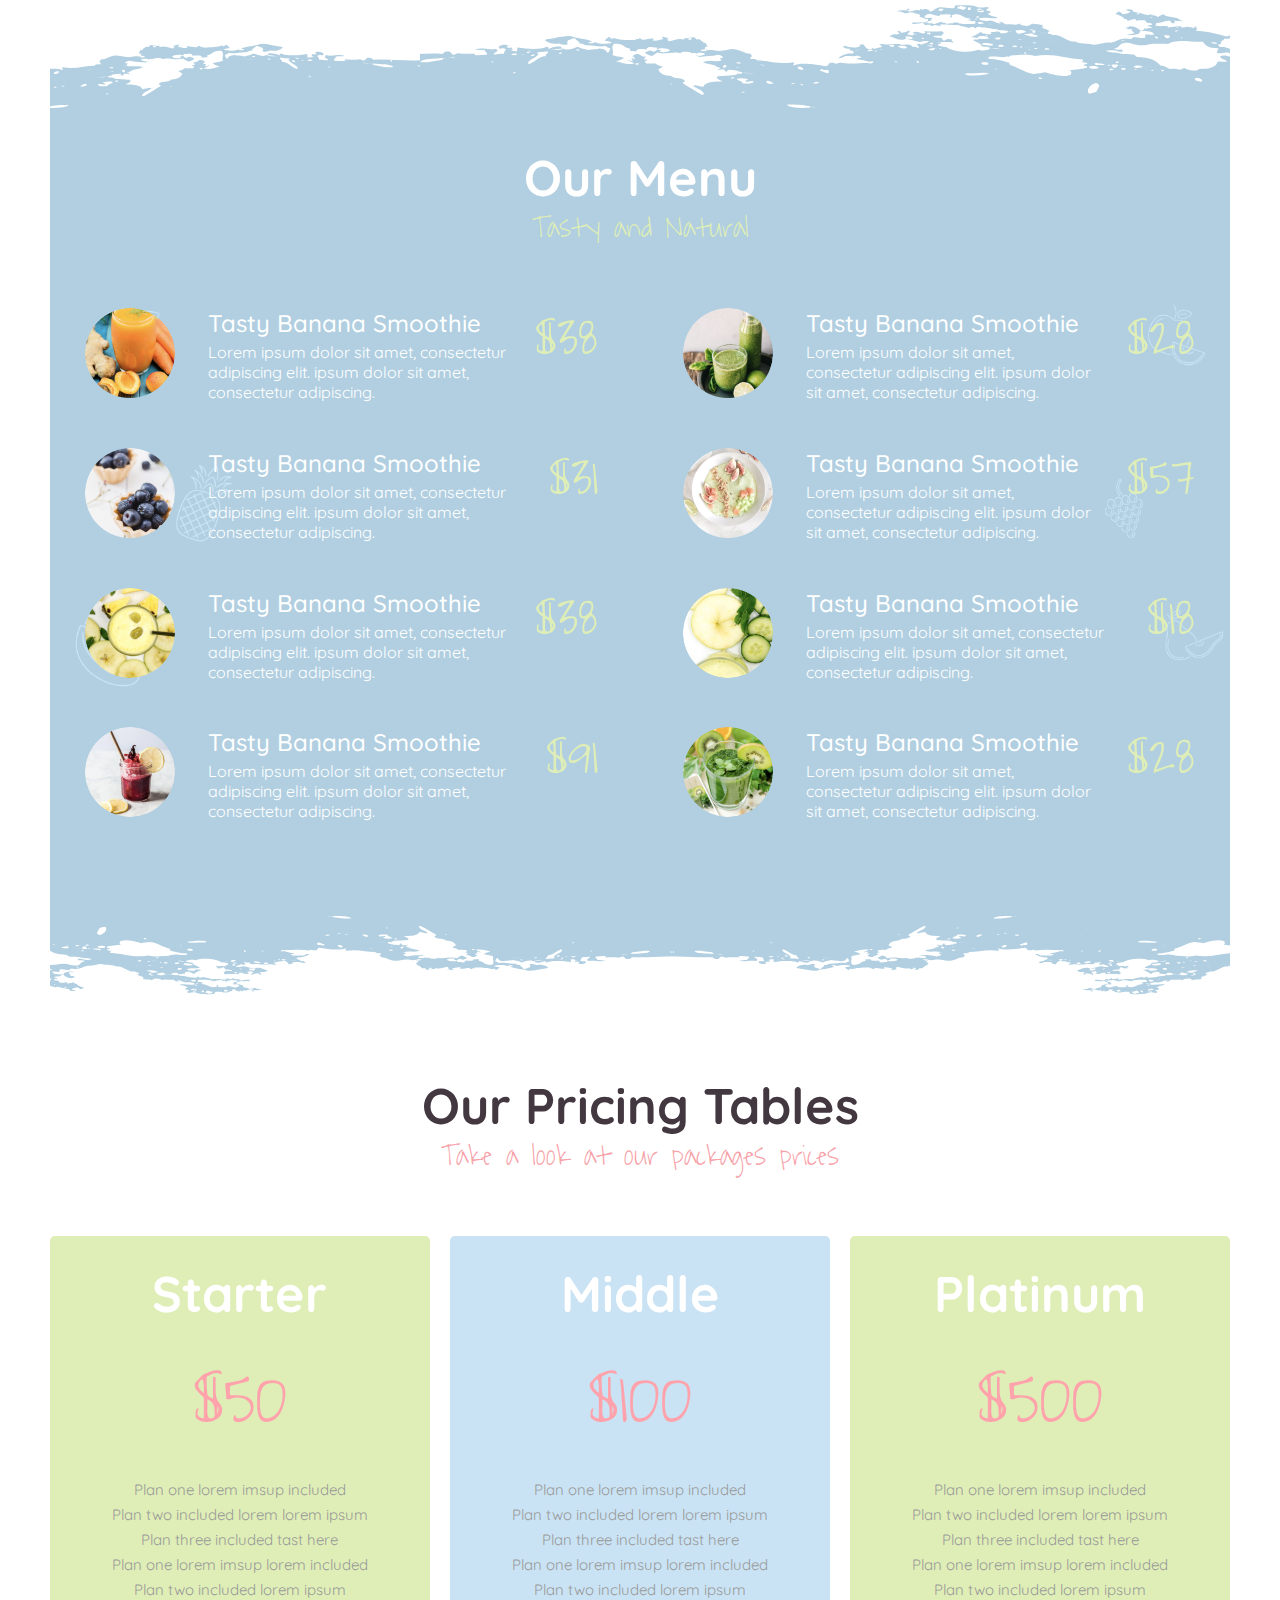
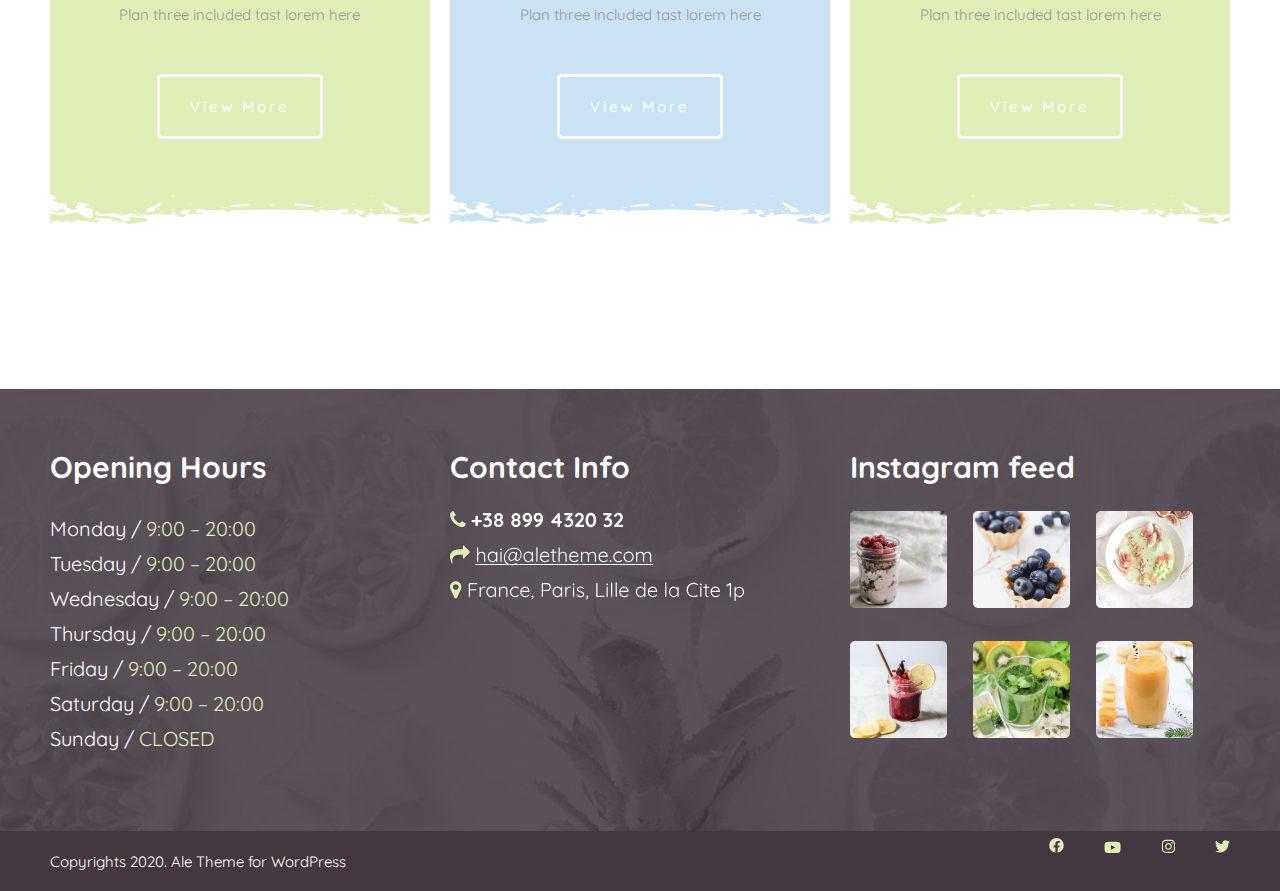
<file: menu.html>
<!DOCTYPE html>
<html>
<head>
	<meta charset="utf-8">
	<link href="https://fonts.googleapis.com/css2?family=Quicksand:wght@300;400;500;700&display=swap" rel="stylesheet">
	<link href="https://fonts.googleapis.com/css2?family=Waiting+for+the+Sunrise&display=swap" rel="stylesheet">
	<link rel="stylesheet" type="text/css" href="css/style.css">
		<script
  src="https://code.jquery.com/jquery-1.12.4.min.js"
  integrity="sha256-ZosEbRLbNQzLpnKIkEdrPv7lOy9C27hHQ+Xp8a4MxAQ="
  crossorigin="anonymous"></script>
  <script src="js/slick.min.js"></script>
  <script src="js/script.js"></script>
	<title>menu</title>
</head>
<body>
<header class="top_header">
	<div class="wrapper">
		<nav class="left_nav">
			<ul>
				<li><a href="home.html">Home</a></li>
				<li><a href="about.html">About</a></li>
				<li><a href="blog.html">Blog</a></li>
			</ul>
		</nav>
		<a class="logo" href="home.html">
			<img src="img/logo.png.png" alt="logo" srcset="img/logo@2x.png 2x">
		</a>
		<nav class="right_nav">
				<ul>
				<li><a href="menu.html" class="active">Menu</a></li>
				<li><a href="shop.html">Shop</a></li>
				<li><a href="contact.html">Contact</a></li>
			</ul>

		</nav>
			<nav class="mobile_nav">
			<span class="open">Open Menu</span>
			<ul class="mobile">
				<li><a href="home.html" class="active">Home</a></li>
				<li><a href="about.html">About</a></li>
				<li><a href="blog.html">Blog</a></li>
				<li><a href="menu.html" >Menu</a></li>
				<li><a href="shop.html" >Shop</a></li>
				<li><a href="contact.html">Contact</a></li>
			</ul>
		</nav>
	</div>
</header>
<section class="page_heading menu_page svg_style">
	<h2>Our Menu</h2>
	<span class="subtitle">Tasty and Natural</span>
</section>

<section class="menu_info">
	<div class="wrapper">
		<div class="col_left">
			<div class="thumbnail">
				<img src="img/menu1.png" alt="">
			</div>

			<h3>Green Tasty Smoothie</h3>
			<p>Lorem ipsum dolor sit amet, consectetur adipiscing elit. Suspendisse dui ante, consectetur non scelerisque. Lorem ipsum dolor sit amet, consectetur adipiscing elit. Suspendtur non scelerisque.</p>
			<a href="#" class="buttom">View More</a>
		</div>
		<div class="col_right">
			<h3>Red Tasty Smoothie</h3>
			<p>Lorem ipsum dolor sit amet, consectetur adipiscing elit. Suspendisse dui ante, consectetur non scelerisque. Lorem ipsum dolor sit amet, consectetur adipiscing elit. Suspendtur non scelerisque.</p>
			<a href="#" class="buttom">View More</a>
			<div class="thumbnail">
				<img src="img/menu2.png" alt="">
			</div>
		</div>
	</div>
</section>

<section class="our_menu svg_style">
	<div class="wrapper">
		<h2 class="box_title">Our Menu</h2>
		<span class="subtitle">Tasty and Natural </span>
		<div class="menu_list">
			<div class="menu_item">
				<div class="thumbnail">
					<img src="img/menu_item1.png"alt="">
				</div>
				<div class="info">
					<h3>Tasty Banana Smoothie</h3>
					<p>Lorem ipsum dolor sit amet, consectetur adipiscing  elit. ipsum dolor sit amet, consectetur adipiscing.</p>
				</div>
				<div class="price">$38 </div>
			</div>

			<div class="menu_item">
				<div class="thumbnail">
					<img src="img/menu_item5.png"alt="">
				</div>
				<div class="info">
					<h3>Tasty Banana Smoothie</h3>
					<p>Lorem ipsum dolor sit amet, consectetur adipiscing  elit. ipsum dolor sit amet, consectetur adipiscing.</p>
				</div>
				<div class="price">$28 </div>
			</div><div class="menu_item">
				<div class="thumbnail">
					<img src="img/menu_item2.png"alt="">
				</div>
				<div class="info">
					<h3>Tasty Banana Smoothie</h3>
					<p>Lorem ipsum dolor sit amet, consectetur adipiscing  elit. ipsum dolor sit amet, consectetur adipiscing.</p>
				</div>
				<div class="price">$31 </div>
			</div><div class="menu_item">
				<div class="thumbnail">
					<img src="img/menu_item6.png"alt="">
				</div>
				<div class="info">
					<h3>Tasty Banana Smoothie</h3>
					<p>Lorem ipsum dolor sit amet, consectetur adipiscing  elit. ipsum dolor sit amet, consectetur adipiscing.</p>
				</div>
				<div class="price">$57 </div>
			</div><div class="menu_item">
				<div class="thumbnail">
					<img src="img/menu_item3.png"alt="">
				</div>
				<div class="info">
					<h3>Tasty Banana Smoothie</h3>
					<p>Lorem ipsum dolor sit amet, consectetur adipiscing  elit. ipsum dolor sit amet, consectetur adipiscing.</p>
				</div>
				<div class="price">$38 </div>
			</div><div class="menu_item">
				<div class="thumbnail">
					<img src="img/menu_item7.png"alt="">
				</div>
				<div class="info">
					<h3>Tasty Banana Smoothie</h3>
					<p>Lorem ipsum dolor sit amet, consectetur adipiscing  elit. ipsum dolor sit amet, consectetur adipiscing.</p>
				</div>
				<div class="price">$18 </div>
			</div><div class="menu_item">
				<div class="thumbnail">
					<img src="img/menu_item4.png"alt="">
				</div>
				<div class="info">
					<h3>Tasty Banana Smoothie</h3>
					<p>Lorem ipsum dolor sit amet, consectetur adipiscing  elit. ipsum dolor sit amet, consectetur adipiscing.</p>
				</div>
				<div class="price">$91 </div>
			</div><div class="menu_item">
				<div class="thumbnail">
					<img src="img/menu_item8.png"alt="">
				</div>
				<div class="info">
					<h3>Tasty Banana Smoothie</h3>
					<p>Lorem ipsum dolor sit amet, consectetur adipiscing  elit. ipsum dolor sit amet, consectetur adipiscing.</p>
				</div>
				<div class="price">$28 </div>
			</div>
		</div>
	</div>
</section>

<section class="pricing_tables">
	<div class="wrapper">
		<h2 class="box_title">Our Pricing Tables</h2>
		<span class="subtitle">Take a look at our packages prices </span>
		<div class="priceing">
			<div class="price_item">
				<div class="plan">Starter</div>
				<div class="price">$50</div>
				<p class="description">
					Plan one lorem imsup included<br>
					Plan two included lorem lorem ipsum<br>
					Plan three included tast here<br>
					Plan one lorem imsup lorem  included<br>
					Plan two included lorem ipsum<br>
					Plan three included tast lorem here
				</p>
				<a href="#" class="more">View More</a>
			</div>

			<div class="price_item">
				<div class="plan">Middle</div>
				<div class="price">$100</div>
				<p class="description">
					Plan one lorem imsup included<br>
					Plan two included lorem lorem ipsum<br>
					Plan three included tast here<br>
					Plan one lorem imsup lorem  included<br>
					Plan two included lorem ipsum<br>
					Plan three included tast lorem here
				</p>
				<a href="#" class="more">View More</a>
			</div>
			<div class="price_item">
				<div class="plan">Platinum</div>
				<div class="price">$500</div>
				<p class="description">
					Plan one lorem imsup included<br>
					Plan two included lorem lorem ipsum<br>
					Plan three included tast here<br>
					Plan one lorem imsup lorem  included<br>
					Plan two included lorem ipsum<br>
					Plan three included tast lorem here
				</p>
				<a href="#" class="more">View More</a>
			</div>
		</div>
	</div>
</section>

<footer class="footer">
	<div class="top_footer">
		<div class="wrapper">
			<div class="footer_item opening">
				<h5 class="footer_title">Opening Hours</h5>
				Monday / <span>9:00 – 20:00</span><br>
				Tuesday / <span>9:00 – 20:00</span><br>
				Wednesday / <span>9:00 – 20:00</span><br>
				Thursday / <span>9:00 – 20:00</span><br>
				Friday / <span>9:00 – 20:00</span><br>
				Saturday / <span>9:00 – 20:00</span><br>
				Sunday / <span>CLOSED</span>
			</div>
			<div class="footer_item contact_info">
				<h5 class="footer_title">Contact Info</h5>
				<img src="img/contact.svg"alt="">

			</div>
			<div class="footer_item instagram">
				<h5 class="footer_title">Instagram feed</h5>
				<ul>
					<li><a href="#"><img src="img/in1.png"alt=""></a></li>
					<li><a href="#"><img src="img/in2.png"alt=""></a></li>
					<li><a href="#"><img src="img/in3.png"alt=""></a></li>
					<li><a href="#"><img src="img/in4.png"alt=""></a></li>
					<li><a href="#"><img src="img/in5.png"alt=""></a></li>
					<li><a href="#"><img src="img/in6.png"alt=""></a></li>
				</ul>
			</div>
		</div>
	</div>
	<div class="bottom_footer">
		<div class="wrapper">
		<p>Copyrights 2020. Ale Theme for WordPress</p>
		<ul class="social">
			<li><a href="#"><img src="img/facebook1.svg" alt=""></a></li>
			<li><a href="#"><img src="img/youtobe1.svg" alt=""></a></li>
			<li><a href="#"><img src="img/instagram1.svg" alt=""></a></li>
			<li><a href="#"><img src="img/twiter1.svg" alt=""></a></li>
		</ul>
		</div>
	</div>
</footer>
</body>
</html>
</file>
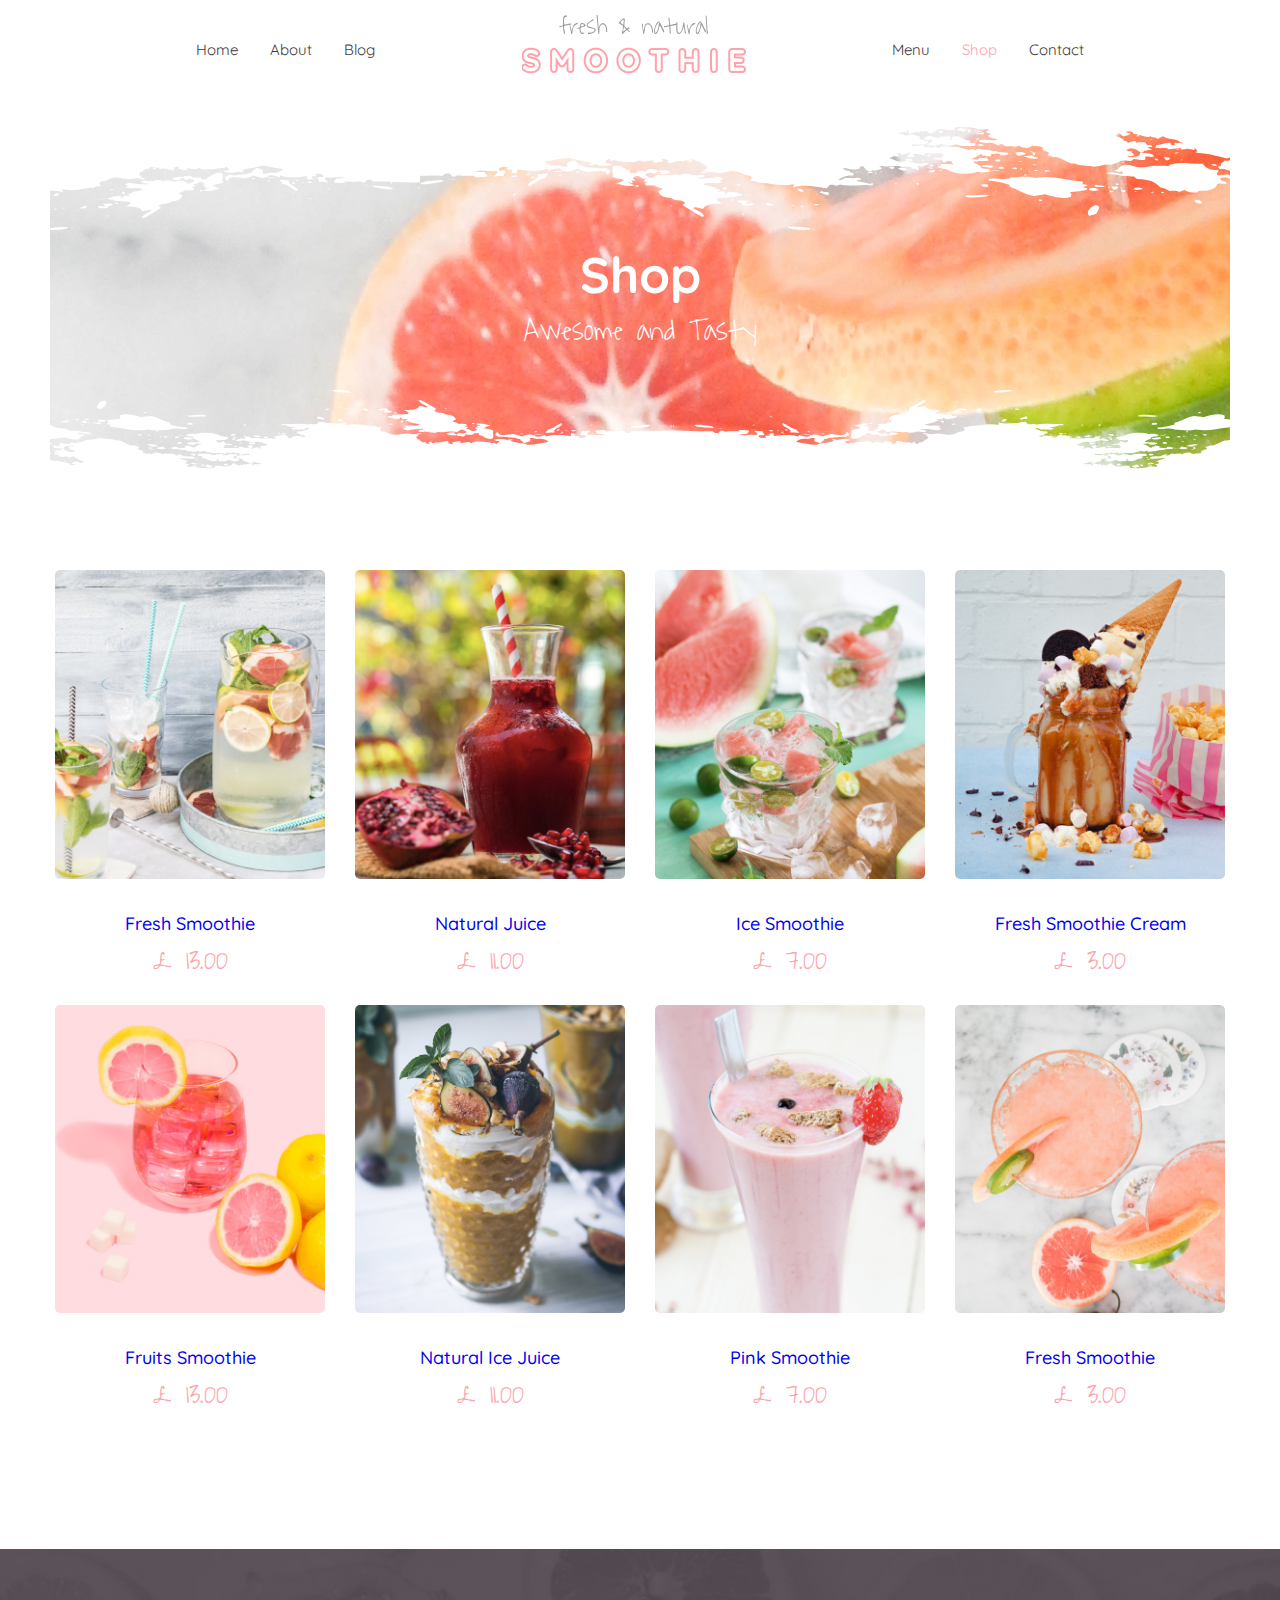
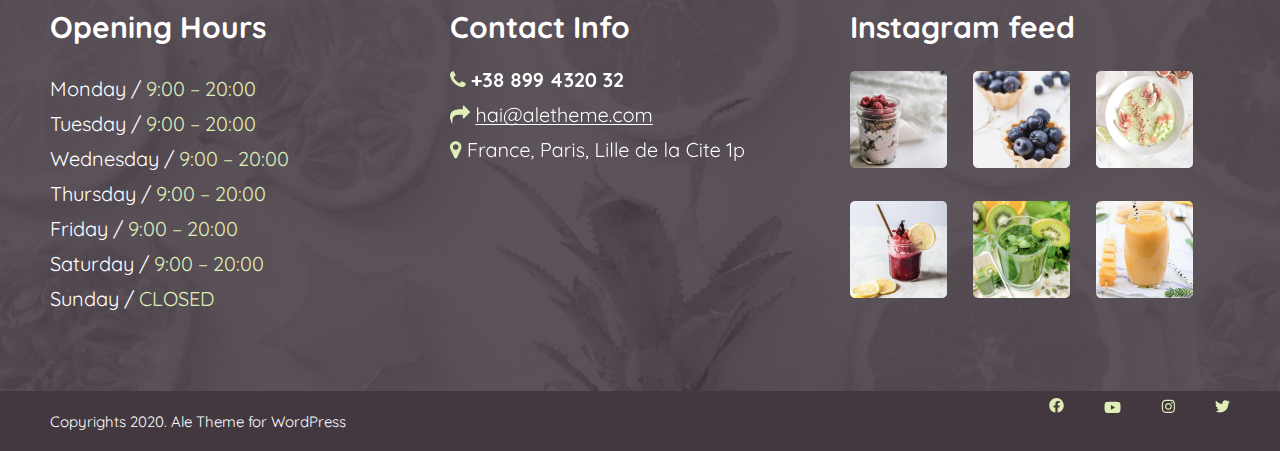
<file: shop.html>
<!DOCTYPE html>
<html>
<head>
	<meta charset="utf-8">
	<link href="https://fonts.googleapis.com/css2?family=Quicksand:wght@300;400;500;700&display=swap" rel="stylesheet">
	<link href="https://fonts.googleapis.com/css2?family=Waiting+for+the+Sunrise&display=swap" rel="stylesheet">
	<link rel="stylesheet" type="text/css" href="css/style.css">
		<script
  src="https://code.jquery.com/jquery-1.12.4.min.js"
  integrity="sha256-ZosEbRLbNQzLpnKIkEdrPv7lOy9C27hHQ+Xp8a4MxAQ="
  crossorigin="anonymous"></script>
  <script src="js/slick.min.js"></script>
  <script src="js/script.js"></script>
	<title>shop</title>
</head>
<body>
<header class="top_header">
	<div class="wrapper">
		<nav class="left_nav">
			<ul>
				<li><a href="home.html">Home</a></li>
				<li><a href="about.html">About</a></li>
				<li><a href="blog.html">Blog</a></li>
			</ul>
		</nav>
		<a class="logo" href="home.html">
			<img src="img/logo.png.png" alt="logo" srcset="img/logo@2x.png 2x">
		</a>
		<nav class="right_nav">
				<ul>
				<li><a href="menu.html" >Menu</a></li>
				<li><a href="shop.html" class="active">Shop</a></li>
				<li><a href="contact.html">Contact</a></li>
			</ul>

		</nav>
			<nav class="mobile_nav">
			<span class="open">Open Menu</span>
			<ul class="mobile">
				<li><a href="home.html" class="active">Home</a></li>
				<li><a href="about.html">About</a></li>
				<li><a href="blog.html">Blog</a></li>
				<li><a href="menu.html" >Menu</a></li>
				<li><a href="shop.html" >Shop</a></li>
				<li><a href="contact.html">Contact</a></li>
			</ul>
		</nav>
	</div>
</header>
<section class="page_heading shop_page svg_style">
	<h2>Shop</h2>
	<span class="subtitle">Awesome and Tasty</span>
</section>
<section class="shop wrapper">
	<div class="product">
		<div class="thumbnail">
			<img src="img/shop1.jpg"alt="">
			<div class="add_to_cart"><a href="#" >add to cart</a></div>
		</div>
		<h3><a href="#">Fresh Smoothie</a></h3>
		<span class="price">£ 13.00</span>
	</div>

	<div class="product">
		<div class="thumbnail">
			<img src="img/shop2.jpg"alt="">
			<div class="add_to_cart"><a href="#" >add to cart</a></div>
		</div>
		<h3><a href="#">Natural Juice</a></h3>
		<span class="price">£ 11.00</span>
	</div><div class="product">
		<div class="thumbnail">
			<img src="img/shop3.jpg"alt="">
			<div class="add_to_cart"><a href="#" >add to cart</a></div>
		</div>
		<h3><a href="#">Ice Smoothie</a></h3>
		<span class="price">£ 7.00</span>
	</div><div class="product">
		<div class="thumbnail">
			<img src="img/shop4.jpg"alt="">
			<div class="add_to_cart"><a href="#" >add to cart</a></div>
		</div>
		<h3><a href="#">Fresh Smoothie Cream</a></h3>
		<span class="price">£ 3.00</span>
	</div><div class="product">
		<div class="thumbnail">
			<img src="img/shop5.jpg"alt="">
			<div class="add_to_cart"><a href="#" >add to cart</a></div>
		</div>
		<h3><a href="#">Fruits Smoothie</a></h3>
		<span class="price">£ 13.00</span>
	</div><div class="product">
		<div class="thumbnail">
			<img src="img/shop6.jpg"alt="">
			<div class="add_to_cart"><a href="#" >add to cart</a></div>
		</div>
		<h3><a href="#">Natural Ice Juice</a></h3>
		<span class="price">£ 11.00</span>
	</div><div class="product">
		<div class="thumbnail">
			<img src="img/shop7.jpg"alt="">
			<div class="add_to_cart"><a href="#" >add to cart</a></div>
		</div>
		<h3><a href="#">Pink Smoothie</a></h3>
		<span class="price">£ 7.00</span>
	</div><div class="product">
		<div class="thumbnail">
			<img src="img/shop8.jpg"alt="">
			<div class="add_to_cart"><a href="#" >add to cart</a></div>
		</div>
		<h3><a href="#">Fresh Smoothie</a></h3>
		<span class="price">£ 3.00</span>
	</div>
</section>

<footer class="footer">
	<div class="top_footer">
		<div class="wrapper">
			<div class="footer_item opening">
				<h5 class="footer_title">Opening Hours</h5>
				Monday / <span>9:00 – 20:00</span><br>
				Tuesday / <span>9:00 – 20:00</span><br>
				Wednesday / <span>9:00 – 20:00</span><br>
				Thursday / <span>9:00 – 20:00</span><br>
				Friday / <span>9:00 – 20:00</span><br>
				Saturday / <span>9:00 – 20:00</span><br>
				Sunday / <span>CLOSED</span>
			</div>
			<div class="footer_item contact_info">
				<h5 class="footer_title">Contact Info</h5>
				<img src="img/contact.svg"alt="">

			</div>
			<div class="footer_item instagram">
				<h5 class="footer_title">Instagram feed</h5>
				<ul>
					<li><a href="#"><img src="img/in1.png"alt=""></a></li>
					<li><a href="#"><img src="img/in2.png"alt=""></a></li>
					<li><a href="#"><img src="img/in3.png"alt=""></a></li>
					<li><a href="#"><img src="img/in4.png"alt=""></a></li>
					<li><a href="#"><img src="img/in5.png"alt=""></a></li>
					<li><a href="#"><img src="img/in6.png"alt=""></a></li>
				</ul>
			</div>
		</div>
	</div>
	<div class="bottom_footer">
		<div class="wrapper">
		<p>Copyrights 2020. Ale Theme for WordPress</p>
		<ul class="social">
			<li><a href="#"><img src="img/facebook1.svg" alt=""></a></li>
			<li><a href="#"><img src="img/youtobe1.svg" alt=""></a></li>
			<li><a href="#"><img src="img/instagram1.svg" alt=""></a></li>
			<li><a href="#"><img src="img/twiter1.svg" alt=""></a></li>
		</ul>
		</div>
	</div>
</footer>
</body>
</html>
</file>
<file: css/style.css>
html, body, div, span, applet, object, iframe,
h1, h2, h3, h4, h5, h6, p, blockquote, pre,
a, abbr, acronym, address, big, cite, code,
del, dfn, em, img, ins, kbd, q, s, samp,
small, strike, strong, sub, sup, tt, var,
b, u, i, center,
dl, dt, dd, ol, ul, li,
fieldset, form, label, legend,
table, caption, tbody, tfoot, thead, tr, th, td,
article, aside, canvas, details, embed, 
figure, figcaption, footer, header, hgroup, 
menu, nav, output, ruby, section, summary,
time, mark, audio, video {
	margin: 0;
	padding: 0;
	border: 0;
	font-size: 100%;
	font: inherit;
	vertical-align: baseline;
}
/* HTML5 display-role reset for older browsers */
article, aside, details, figcaption, figure, 
footer, header, hgroup, menu, nav, section {
	display: block;
}
body {
	line-height: 1;
}
ol, ul {
	list-style: none;
}
blockquote, q {
	quotes: none;
}
blockquote:before, blockquote:after,
q:before, q:after {
	content: '';
	content: none;
}
table {
	border-collapse: collapse;
	border-spacing: 0;
}

body {
	font-family: 'Quicksand', sans-serif;
	color: #433840;
	font-weight: normal;
	font-size: 15px;
	line-height: 24px;

}
.wrapper{
	max-width: 1180px;
	width: 94%;
	margin: 0 auto;

}

/*styles  for header*/

.top_header .wrapper{
	display: flex;
	align-items: center;
	justify-content: space-evenly;
	height: 100px;

}
.left_nav ul,
.right_nav ul{
	display: flex;
	line-height: 22px;
	color: #433840;

}
.left_nav ul li,
.right_nav ul li{
	margin-left: 16px;
	margin-right: 16px;

}


.left_nav ul li a.active,
.right_nav ul li a.active {
	color: #FEA3AC;

}
.left_nav ul li a,
.right_nav ul li a{
	color: inherit;
	text-decoration: none;
	
}
.left_nav ul li a:hover,
.right_nav ul li a:hover{
	color: #FEA3AC;
	transition: all 300ms ease-in-out; 
}

/* styles for Page heading*/

.svg_style{
	position: relative;

}
.page_heading{
	min-height: 400px;
	background-size: cover;
	margin-right: 50px;
	margin-left: 50px;
	display: flex;
	align-items: center;
	justify-content: center;
	flex-direction: column;
}
.page_heading,.about_page{
	background: transparent url(../img/about_header.jpg)center center no-repeat;
	background-size: cover;
	margin-bottom: 70px;

}

.svg_style::before{
	content: "";
	width: 100%;
	height:130px;
	background: url(../img/top.svg) center center no-repeat;
	position: absolute;
	top: 0;
	left: 0;
	z-index: 9;
}

.svg_style::after{
	content: "";
	width: 100%;
	height:110px;
	background: url(../img/bottom.svg) center center no-repeat;
	position: absolute;
	bottom: 0;
	left: 0;
	z-index: 9;
}
.page_heading h2{
	font-family: Quicksand;
	font-style: normal;
	font-weight: bold;
	font-size: 50px;
	line-height: 62px;
	color: #FFFFFF;

}

.page_heading span.subtitle{
	font-family: 'Waiting for the Sunrise', cursive;
	font-style: normal;
	font-weight: 300;
	font-size: 30px;
	line-height: 50px;
	color: #FFFFFF;
	margin-bottom: 0;
}

/* about_box*/

.about_box{
	display: flex;
	align-items: center;
	margin-bottom: 60px;
}
.about_box .item_data:first-child{
	padding-left: 25px;
	padding-right: 45px;

}
.about_box .item_data:last-child{
	padding-right: 25px;
	padding-left: 45px;

}
.about_box .item_data article{
	margin-bottom: 80px;

}
.about_box .item_data article:last-child{
	margin-bottom: 0;
}
.about_box .item_data article h3{
	font-family: Quicksand;
	font-style: normal;
	font-weight: normal;
	font-size: 30px;
	line-height: 37px;
	color: #433840;
	margin-bottom: 12px;
}

.about_box .item_data article p{
	font-family: Quicksand;
	font-style: normal;
	font-weight: normal;
	font-size: 15px;
	line-height: 24px;
	color: #9A9A9A;
}
/*infographic*/
.infographic{
	background: #FEA3AC;
	margin-left: 50px;
	margin-right: 50px;
	margin-bottom: 60px;

}
.infographic .info_list{
	min-height: 600px;
	display: flex;
	align-items: center;
	justify-content: space-between;
}
.infographic .info_list .item_info{
	margin-left: 10px;
	margin-right: 10px;
	text-align: center;
}
.infographic .info_list .item_info:first-child{
	margin-left: 0;

}
.infographic .info_list .item_info:last-child{
	margin-right: 0;

}
.infographic .info_list .item_info .icon{
	width: 135px;
	height: 135px;
	display: flex;
	align-items: center;
	justify-content: center;
	margin: 0 auto;
}
.infographic .info_list .item_info .count{
	font-family: Waiting for the Sunrise;
	font-style: normal;
	font-weight: 300;
	font-size: 60px;
	line-height: 99px;
	color: #DFEEB6;
	display: block;
}
.infographic .info_list .item_info h4{
	font-family: Quicksand;
	font-style: normal;
	font-weight: bold;
	font-size: 20px;
	line-height: 25px;
	color: #FFFFFF;
}

/*team_box*/

h2.box_title{
	font-family: Quicksand;
	font-style: normal;
	font-weight: bold;
	font-size: 50px;
	line-height: 60px;
	color: #433840;
	text-align: center;
}
.subtitle{
	font-family: Waiting for the Sunrise;
	font-style: normal;
	font-weight: 300;
	font-size: 30px;
	line-height: 40px;
	color: #F7A1A8;
	display: block;
	text-align: center;
	margin-bottom: 60px;
}
.team_list{
	display: flex;
	flex-wrap: wrap;
	justify-content: space-between;
}
.team_list .team_member{
	width: calc(50% - 201px);
	background: #C9E3F4;
	border-radius: 5px;
	margin-bottom: 40px;
	margin-left: 190px;
	display: flex;
	align-items: center;
}
.team_list .team_member .image img{
	border-radius: 100%;
	margin-left: -190px;
	margin-top: 25px;
	margin-bottom:25px;
	object-fit: cover;
}
.team_list .team_member .data{
	margin-left: 17px;
}
.team_list .team_member .data .name{
	font-family: Quicksand;
	font-style: normal;
	font-weight: bold;
	font-size: 30px;
	line-height: 37px;
	color: #FFFFFF;
	display: block;

}
.team_list .team_member .data .post{
	font-family: Quicksand;
	font-style: normal;
	font-weight: 300;
	font-size: 20px;
	line-height: 25px;
	color: #433840;
	display: block;
	margin-bottom: 14px;
}

.team_list .team_member .data p{
	font-family: Quicksand;
	font-style: normal;
	font-weight: 300;
	font-size: 15px;
	line-height: 25px;
	color: #433840;
	margin-bottom: 10px;
}
.team_list .team_member .data .social{
	letter-spacing: 10px;

}
.team_list .team_member:nth-child(2),
.team_list .team_member:nth-child(3){
	background: #DFEEB6;

}
.team_list .team_member:nth-child(3),
.team_list .team_member:nth-child(4){
	margin-left: 0;
	margin-right: 190px;
}
.team_list .team_member:nth-child(3) .image,
.team_list .team_member:nth-child(4) .image{
	order: 2;

}
.team_list .team_member:nth-child(3) .image img,
.team_list .team_member:nth-child(4) .image img{
	margin-left: 0;
	margin-right: -190px;

}
.team_list .team_member:nth-child(3) .data,
.team_list .team_member:nth-child(4) .data{
	order: 1;
	margin-left: 0;
	margin-right: 17px;
	text-align: right;

}

/*footer*/

.footer .top_footer{
	background: url(../img/footer.jpg) center center no-repeat;
	background-size: cover;
	padding-top: 60px;
	padding-bottom: 60px;
	margin-top: 110px;
}
.footer .top_footer .wrapper{
	display: flex;
	align-items: flex-start;
	justify-content: space-between;
}
.footer .top_footer .wrapper .footer_item{
	width: calc(33.3% - 13.3px);
}
.footer_item h5.footer_title{
	font-family: Quicksand;
	font-style: normal;
	font-weight: bold;
	font-size: 30px;
	line-height: 37px;
	color: #FFFFFF;
	margin-bottom: 25px;
}

.footer_item.opening{
	font-family: Quicksand;
	font-style: normal;
	font-weight: normal;
	font-size: 20px;
	line-height: 35px;
	color: #FFFFFF;

}
.footer_item.opening span{
	color: #DFEEB6;
}

.footer_item.instagram ul{
	display: flex;
	flex-wrap: wrap;
	margin: 0 -13px; 
	width: auto; 
	justify-content: flex-start; 
}

.footer_item.instagram ul li{
	padding: 0 13px 26px 13px;
}
.footer_item.instagram img{
	max-width: 100%;
	height: auto;
	object-fit: cover;
}
.bottom_footer{
	background: #433840;

}
.bottom_footer .wrapper{
	display: flex;
	align-items: center;
	justify-content: space-between;
	height: 60px;

}
.bottom_footer p{
	font-family: Quicksand;
	font-style: normal;
	font-weight: normal;
	font-size: 15px;
	line-height: 35px;
	color: #FFFFFF;
}
.bottom_footer .social{
	letter-spacing: 10px;
	margin: 0 -13px; 
	width: auto; 
	justify-content: flex-start;
}

.bottom_footer .social li{
	display: inline-block;
	padding: 0 13px 26px 13px;
}


/* Blog styles*/

.blog_page{
	background: transparent url(../img/blog_header.jpg)center center no-repeat;
	background-size: cover;
	margin-bottom: 74px;
}
.blog_archive{
	display: flex;
	align-items: flex-start;
	justify-content: space-between;
	flex-wrap: wrap;
	margin-bottom: 12px;
	

}
.blog_archive article.post{
	width: calc(33.3% - 13.3px);
	margin-bottom: 51px;
	padding-left: 5px;
	padding-right: 5px;
}
.blog_archive article.post .thumbnail{
	position: relative;
	margin-bottom: 20px;
}
	.blog_archive article.post .thumbnail img{
	border-radius: 5px;
	max-width: 100%;
	height:auto;
	object-fit: cover;
	}
.blog_archive article.post .thumbnail span{
	display: block;
	position: absolute;
	bottom: 0;
	left: 0;
	background: #DFEEB6;
	height: 40px;
	line-height: 40px;
	font-family: Quicksand;
	font-style: normal;
	font-weight: 500;
	font-size: 15px;
	color: #FFFFFF;
	padding-left: 0 15px;
	margin-bottom: 20px;
	margin-left: 20px;

}
.blog_archive article.post h3{
	font-family: Quicksand;
	font-style: normal;
	font-weight: 500;
	font-size: 24px;
	line-height: 30px;
	color: #FFFFFF;
	background-color: #FEA3AC;
	height: 40px;
	display: inline-block;
	padding: 5px 13px;
	transition: all 300ms ease-in-out;
	margin-bottom: 20px;
}
.blog_archive article.post:nth-child(even) h3{
	background: #B1CFE1;
}
.blog_archive article.post h3:hover{
	background: #DFEEB6;
	transition: all 300ms ease-in-out;
}
.blog_archive article.post h3 a{
	text-decoration: none;	
}
.blog_archive article.post p{
	font-family: Quicksand;
	font-style: normal;
	font-weight: 500;
	font-size: 15px;
	line-height: 25px;
	color: #C4C4C4;
	margin-bottom: 13px;
}
.blog_archive article.post .info_line{
	font-family: Quicksand;
	font-style: normal;
	font-weight: 500;
	font-size: 15px;
	line-height: 25px;
	color: #433840;
}
.blog_archive article.post .info_line a{
	font-family: Quicksand;
	font-style: normal;
	font-weight: 500;
	font-size: 15px;
	line-height: 25px;
	color: #FEA3AC;
}
.load_nore{
	display: flex;
	align-items: center;
	justify-content: center;

}
.load_nore a{
	display: block;
	border: 3px solid #DFEEB6;
	border-radius: 5px;
	background: #fff;
	font-family: Quicksand;
	font-style: normal;
	font-weight: 500;
	font-size: 20px;
	line-height: 25px;
	color: #DFEEB6;
	padding: 18px 80px;
	text-decoration: none;

}
.load_nore a:hover{
	background-color: #DFEEB6;
	color: #fff;
	transition: all 300ms ease-in-out;
}

/* Menu page style*/

.menu_page{
	background: transparent url(../img/menu.jpg)center center no-repeat;
	background-size: cover;
}
.menu_info{
	background: url(../img/menu_fon.png) left bottom no-repeat;
	background-size: auto;
}
.menu_info .wrapper{
	display: flex;
	align-items: center;
	justify-content: space-between;
}
.menu_info .wrapper .col_left,
.menu_info .wrapper .col_right{
	width: calc(50% - 10px);
	text-align: center;
}
.col_left{
	margin-bottom: 144px;
}
.col_right{
	margin-top: 144px;
}
.col_left .thumbnail{
	margin-bottom: 40px;
}
.col_right .thumbnail{
	margin-top: 40px;
}
.menu_info h3{
	font-family: Quicksand;
	font-style: normal;
	font-weight: bold;
	font-size: 30px;
	line-height: 37px;
	color: #433840;
	margin-bottom: 22px;
}
.menu_info p{
	font-family: Quicksand;
	font-style: normal;
	font-weight: normal;
	font-size: 15px;
	line-height: 25px;
	text-align: center;
	color: #9A9A9A;
	max-width: 490px;
	margin: 0 auto;
	margin-bottom: 35px;
}

.menu_info a.buttom{
	display: inline-block;
	background: #DFEEB6;
	border-radius: 5px;
	padding: 20px 30px;
	text-decoration: none;
	font-family: Quicksand;
	font-style: normal;
	font-weight: 500;
	font-size: 15px;
	line-height: 19px;
	letter-spacing: 3px;
	color: #FFFFFF;
}
.menu_info a.buttom:hover{
	background-color: #FEA3AC;
	transition: all 300ms ease-in-out;
}

.our_menu{
	background: #B1CFE1 url(../img/menu_list_bg.png) center center no-repeat;
	background-size: contain;
	padding-top: 170px;
	padding-bottom: 160px;
	margin: 30px 50px 50px 50px;
}

.our_menu .box_title{
	color: #fff;
}
.our_menu .subtitle{
	color: #DFEEB6;
}
.menu_list{
	display: flex;
	align-items: flex-start;
	justify-content: space-between;
	flex-wrap: wrap;
}

.menu_list .menu_item{
	width: calc(50% - 42.5px);
	display: flex;
	margin-bottom: 42px;

}

.menu_list .menu_item .thumbnail{
	margin-right: 33px;
}

.menu_list .menu_item .thumbnail img{
	border-radius: 100%;
	object-fit: cover;
}

.menu_list .menu_item h3{
	font-family: Quicksand;
	font-style: normal;
	font-weight: 500;
	font-size: 24px;
	line-height: 30px;
	color: #FFFFFF;
	margin-bottom: 4px;
}

.menu_list .menu_item p{
	font-family: Quicksand;
	font-style: normal;
	font-weight: normal;
	font-size: 16px;
	line-height: 20px;
	color: #FFFFFF;
}
.menu_list .menu_item .price{
	font-family: Waiting for the Sunrise;
	font-style: normal;
	font-weight: 300;
	font-size: 56px;
	line-height: 56px;
	color: #DFEEB6;
	margin-left: 25px;
}


/*pricing_tables*/

.pricing_tables .wrapper .priceing{
	display: flex;
	align-items: flex-start;
	justify-content: space-between;

}

.pricing_tables .priceing .price_item{
	width: calc(33.3% - 13.3px);
	text-align: center;
	background: #DFEEB6;
	border-radius: 5px;
	padding: 27px 35px 140px 35px;
	box-sizing: border-box; 
	position: relative;

}

.pricing_tables .priceing .price_item:nth-child(2){
	background: #C9E3F4;
}

.pricing_tables .priceing .price_item::after{
	content: "";
	width: 100%;
	height:110px;
	background: url(../img/bottom.svg) center center no-repeat;
	position: absolute;
	bottom: 0;
	left: 0;
}
.priceing .price_item .plan{
	font-family: Quicksand;
	font-style: normal;
	font-weight: bold;
	font-size: 50px;
	line-height: 62px;
	color: #FFFFFF;
	margin-bottom: 6px;
}
.priceing .price_item .price{
	font-family: Waiting for the Sunrise;
	font-style: normal;
	font-weight: 300;
	font-size: 80px;
	line-height: 132px;
	color: #FEA3AC;
	margin-bottom: 14px;
}
.priceing .price_item .description{
	font-family: Quicksand;
	font-style: normal;
	font-weight: normal;
	font-size: 15px;
	line-height: 25px;
	text-align: center;
	color: #9A9A9A;
	margin-bottom: 47px;
}
.priceing .price_item .more{
	font-family: Quicksand;
	font-style: normal;
	font-weight: 500;
	font-size: 15px;
	line-height: 19px;
	letter-spacing: 3px;
	color: #FFFFFF;
	border: 3px solid #FFFFFF;
	border-radius: 5px;
	padding: 20px 30px;
	display: inline-block;
	text-decoration: none;
}
.priceing .price_item .more:hover{
	background: #fff;
	color: #DFEEB6;
	transition: all 300ms ease-in-out;
}


/*Shop*/

.shop_page{
	background: transparent url(../img/shop.jpg)center center no-repeat;
	background-size: cover;
	margin-bottom: 70px;
}
.shop{
	display: flex;
	align-items: flex-start;
	justify-content: space-between;
	flex-wrap: wrap;
	

}
.shop .product{
	width: calc(25% - 15px);
	box-sizing: border-box;
	margin-bottom: 20px;
	text-align: center;
	padding-right: 5px;
	padding-left: 5px;
}
.shop .product .thumbnail{
	margin-bottom: 27px;
	position: relative;
	overflow: hidden;
}
.shop .product .thumbnail .add_to_cart{
	position: absolute;
	bottom: 0;
	left: 0;
	right: 0;
	top: 150%;
	display: flex;
	align-items: center;
	justify-content: center;
	transition: all 300ms ease-in-out;
}
.shop .product .thumbnail:hover .add_to_cart{
	top:0;
	transition: all 300ms ease-in-out;
}
.shop .product .thumbnail .add_to_cart a{
	display: inline-block;
	background: #C9E3F4;
	border-radius: 5px;
	padding: 20px 25px;
	font-family: Quicksand;
	font-style: normal;
	font-weight: 500;
	font-size: 15px;
	line-height: 19px;
	letter-spacing: 3px;
	color: #FFFFFF;
	text-decoration: none;
	
}
.shop .product .thumbnail .add_to_cart a:hover{
	background: #DFEEB6;
}
.shop .product .thumbnail img{
	border-radius: 5px;
	max-width: 100%;
	height: auto;
}

.shop .product h3{
	font-family: Quicksand;
	font-style: normal;
	font-weight: 500;
	font-size: 18px;
	line-height: 22px;
	color: #433840;

}
.shop .product h3 a{
	text-decoration: none;
}
.shop .product h3 a:hover{
	opacity: 0.7;
	transition: all 300ms ease-in-out;
}

.shop .product .price{
	font-family: Waiting for the Sunrise;
	font-style: normal;
	font-weight: 300;
	font-size: 30px;
	line-height: 50px;
	color: #FEA3AC;
}

/* Contact Style*/

.contact_page{
	background: transparent url(../img/contact.jpg)center center no-repeat;
	background-size: cover;
}

.contact .contact1 img{
	object-fit: cover;
	max-width: 100%;
	height: auto;
	margin-bottom: 65px;
}

.contact_subscribe{
	margin-left: 50px;
	margin-right: 50px;
	padding-bottom: 90px; 
}

.contact_subscribe .wrapper{
	display: flex;
	align-items: flex-end;
	justify-content: space-between;
}

.contact_subscribe .contact_right,
.contact_subscribe .contact_left{
	width: calc(50% - 35px);
	margin-top: 0;
	margin-bottom: 0;
	z-index: 9;
}

.contact_subscribe .contact_right{
	display: block;
	flex-wrap: wrap;

}

.contact_subscribe .contact_left h3{
	font-family: Quicksand;
	font-style: normal;
	font-weight: 500;
	font-size: 30px;
	line-height: 25px;
	color: #433840;
	margin-bottom: 20px;
}
.contact_subscribe .contact_left p{
	font-family: Quicksand;
	font-style: normal;
	font-weight: normal;
	font-size: 15px;
	line-height: 25px;
	color: #9A9A9A;
}


form.subscribe1 {
	width: 100%;
	

}
.subscribe1 .name{
	width: 100%;
	background: #FFFFFF;
	border: 3px solid #FEE9EF;
	border-radius: 5px;
	font-family: Quicksand;
	font-style: normal;
	font-weight: 300;
	font-size: 18px;
	line-height: 22px;
	color: #9A9A9A;
	height: 60px;
	margin-bottom: 20px;
	margin-top: 60px;
	padding-left: 10px;
}
.subscribe1 .email{
	width: 100%;
	background: #FFFFFF;
	border: 3px solid #FEE9EF;
	border-radius: 5px;
	font-family: Quicksand;
	font-style: normal;
	font-weight: 300;
	font-size: 18px;
	line-height: 22px;
	color: #9A9A9A;
	height: 60px;
	margin-bottom: 20px;
	padding-left: 10px;
}
.subscribe1 .message{
	width: 100%;
	background: #FFFFFF;
	border: 3px solid #FEE9EF;
	border-radius: 5px;
	font-family: Quicksand;
	font-style: normal;
	font-weight: 300;
	font-size: 18px;
	line-height: 22px;
	color: #9A9A9A;
	height: 90px;
	margin-bottom: 20px;
	padding-left: 10px;
	padding-top: 10px;
	
}

.subscribe1 .submit{
	background: #FEA3AC;
	border-radius: 5px;
	font-family: Quicksand;
	font-style: normal;
	font-weight: bold;
	font-size: 20px;
	line-height: 25px;
	color: #FFFFFF;
	width: 188px;
	height: 60px;
	border:none;
}
.subscribe1 .submit:hover{
	background: #DFEEB6;
}




/* Home Style*/

.homeslider {
	margin-left: 50px;
	margin-right: 50px;
	position: relative;
}

.homeslider .slick-prev{
	position: absolute;
	top: 50%;
	left: 30px;
	z-index: 99;	
	border: 0;
	margin-top: -35px;
	width: 23px;
	height: 23px;
	background-color: transparent;
	border-left: 4.5px solid #fff;
	border-top: 4.5px solid #fff;
	transform: rotate(-45deg);

}

.homeslider .slick-next{
	position: absolute;
	top: 50%;
	right: 30px;
	z-index: 99;
	border: 0;
	padding: 0;
	margin-top: -35px;
	width: 23px;
	height: 23px;
	background-color: transparent;
	border-left: 4.5px solid #fff;
	border-top: 4.5px solid #fff;
	transform: rotate(135deg);
}
.homeslider img{
	width: 100%;
	height: auto;
	object-fit: cover;
}

.homeslider .slider{
	position: relative;
}
.homeslider .slider figure figcaption{
	position: absolute;
	left: 0;
	top: 0;
	width: 100%;
	height: 100%;
}
.homeslider .slider .title_one{
	font-family: Waiting for the Sunrise;
	font-style: normal;
	font-weight: 300;
	font-size: 120px;
	line-height: 170px;
	color: #F7A1A8;
	position: absolute;
	top: 21%;
	right: 17%;
}
.homeslider .slider .title_two{
	font-family: Waiting for the Sunrise;
	font-style: normal;
	font-weight: 300;
	font-size: 200px;
	line-height: 210px;
	letter-spacing: 10px;
	color: #FFFFFF;
	position: absolute;
	left: 9%;
	top: 50%;

}
.homeslider .slider .title_three{
	font-family: Waiting for the Sunrise;
	font-style: normal;
	font-weight: 300;
	font-size: 40px;
	line-height: 60px;
	letter-spacing: 10px;
	color: #433840;
	position: absolute;
	left: 30%;
	top: 75%;
}
.home_about{
	background: url(../img/home_about.png) center center no-repeat;
	background-size: cover;
	margin-bottom: 160px;
}

.home_shop{
	margin-bottom: 160px;
}
.home_subscribe{
	background: #DFEEB6;
	margin-left: 50px;
	margin-right: 50px;
	padding-bottom: 120px; 
}
.home_subscribe::before{
	z-index: 0;
}

.home_subscribe .col_left .thumbnail{
	margin-bottom: 0;
	margin-top: -100px;
}
.home_subscribe .wrapper{
	display: flex;
	align-items: flex-end;
	justify-content: space-between;
}
.home_subscribe .col_right,
.home_subscribe .col_left{
	width: calc(50% - 35px);
	margin-top: 0;
	margin-bottom: 0;
	z-index: 9;
}
.home_subscribe .col_right .box_title{
	color: #fff;
	text-align: left;

}
.home_subscribe .col_right .subtitle{
	color: #F7A1A8;
	text-align: left;
	margin-bottom: 20px;
}
.home_subscribe .col_right{
	margin-bottom: 100px;
}
form.subscribe {
	display: flex;
	align-items: center;

}
form.subscribe .email{
	background: #FFFFFF;
	border: 3px solid #FEE9EF;
	border-radius: 5px;
	font-family: Quicksand;
	font-style: normal;
	font-weight: 300;
	font-size: 18px;
	line-height: 22px;
	color: #9A9A9A;
	padding-left: 20px;
	height: 54px;
	line-height: 54px;
	width: 100%;
}
form.subscribe .email:focus{
	border-color: #B1CFE1;
}
form.subscribe .email::-webkit-input-placeholder { /* Chrome/Opera/Safari */
	  color: #9A9A9A;
}
form.subscribe .email::-moz-placeholder { /* Firefox 19+ */
	  color: #9A9A9A;
}
form.subscribe .email:-ms-input-placeholder { /* IE 10+ */
	  color: #9A9A9A;
}
form.subscribe .email:-moz-placeholder { /* Firefox 18- */
	  color: #9A9A9A;
}

form.subscribe .submit{
	background: #FEA3AC;
	border-radius: 5px;
	font-family: Quicksand;
	font-style: normal;
	font-weight: bold;
	font-size: 20px;
	line-height: 25px;
	color: #FFFFFF;
	height: 60px;
	padding: 0 45px;
	border: 0;
	margin-left: 25px;
}
.home_blog{
	margin-top: 60px;
	background: url(../img/home_blog.jpg) bottom right no-repeat;
	padding-bottom: 31px;
	background-size: auto;
}
.home_testimonials .testimonials_slider{
	max-width: 780px;
	width: 94%;
	margin: 0 auto;
}
.testimonials_slider .testy_items{
	text-align: center;

}
.testimonials_slider .testy_items .author_name{
	font-family: Quicksand;
	font-style: normal;
	font-weight: bold;
	font-size: 20px;
	line-height: 25px;
	color: #433840;
	margin-bottom: 14px;
}
.testimonials_slider .testy_items .author_description{
	font-family: Quicksand;
	font-style: normal;
	font-weight: 300;
	font-size: 20px;
	line-height: 25px;
	text-align: center;
	color: #9A9A9A;
	margin-bottom: 10px;
}
.testimonials_slider .testy_items .author_link{
	font-family: Waiting for the Sunrise;
	font-style: normal;
	font-weight: 300;
	font-size: 20px;
	line-height: 33px;
	text-align: center;
	color: #B1CFE1;
	text-decoration: none;
}
.testimonials_slider .testy_items .author_link:hover{
	color: #F7A1A8;
	transition: all 300ms ease-in-out;
}
.testimonials_slider .slick-dots button{
	font-size: 0;
	background: #DFEEB6;
	padding: 0;
	border: 0;
	width: 10px;
	height: 10px;
	border-radius: 100%;
	margin-left: 2.5px;
	margin-right: 2.5px;
}
.testimonials_slider .slick-dots .slick-active button{
	background: #FEA3AC;

}
.testimonials_slider .slick-dots{
	display: flex;
	justify-content: center;
	margin-top: 14px;
	

}
.mobile_nav{
	display: none;
}
.item_data img{
	max-width: 100%;
	height: auto;
}


/* mobile styles*/
@media only screen and (max-width: 1180px){
 .homeslider .slider .title_one{
 	font-size: 80px;
 	line-height: 80px;
 }
 .homeslider .slider .title_two{
 	font-size: 110px;
 	line-height: 110px;
 }
 .homeslider .slider .title_three{
 	position: absolute;
 	left: 5%
 	top: 70%;
 	font-size: 40px;
 	line-height: 40px;
 }
 .menu_list .menu_item{
 	width: 100%;
 }
 .menu_info .wrapper{
	flex-wrap: wrap;
}
.menu_info .wrapper .col_left,
.menu_info .wrapper .col_right{
	width: 100%;
	height: auto;
}
}


@media only screen and (max-width: 800px) {

	.contact_subscribe .contact_left,
	.contact_subscribe.contact_right{
		width: 100%;

	}
	.contact_subscribe .contact_left{
		text-align: center;
	}
	.contact_subscribe .contact_right, .contact_subscribe .contact_left {
		margin-top: 0;
		margin-bottom: 0;
		z-index: 9;
		width: 100%;
}
	.contact_right .subscribe1 .submit{
		width: 100%;
		text-align: center;
}

	.contact_subscribe .wrapper{
		flex-wrap: wrap;

	}

	.contact_subscribe{
		padding-bottom: 0;
	}
 
 .footer .top_footer .wrapper .footer_item{
 	width: 100%;
 	margin-bottom: 40px;
 	text-align: center;
 }
 .footer .top_footer .wrapper{
 	flex-wrap: wrap;
 }
 .footer .top_footer{
 	margin-bottom: 0;
 }
 .shop .product{
 	width: calc(50% - 10px);
 }
 .left_nav, .right_nav{
 	display: none;
 }
 .mobile_nav{
	 display: block;
	 text-align: center;
	 font-size: 18px;
	 line-height: 28px;
 }
 .mobile_nav a{
 	color: #FFA3AC;
 	text-decoration: none;
 }
 .mobile_nav .open{
 	cursor: pointer;
 }
 header.top_header .wrapper{
 	flex-direction: column;
 	height: unset;
 }
 ul.mobile{
 	display: none;
 }
 .logo{
 	margin-bottom: 20px;

 }
 .svg_style::before{
 	height: 70px;
 	background-position: bottom center;
 }
 .svg_style::after{
 	height: 70px;
 	background-position: top center;
 }
 .homeslider .slider .title_one{
 	font-size: 50px;
 	line-height: 50px;
 }
 .homeslider .slider .title_two{
 	font-size: 80px;
 	line-height: 80px;
 }
 .homeslider .slider .title_three{
 	position: absolute;
 	left: 17%
 	top: 70%;
 	font-size: 20px;
 	line-height: 20px;
 }
 .top_header{
 	margin-bottom: 40px;
 }
 .about_box{
 	margin-top: 35px;
 	margin-bottom: 30px;
 	flex-wrap: wrap;
 }
 .about_box .item_data{
 	width: 100%;
 	padding: 0;
 	text-align: center;
 	margin-bottom: 40px;
 }
 .home_shop{
 	margin-top: 80px;
 }
 .home_subscribe .col_left{
 	display: none;
 }
 .home_subscribe .col_right{
 	width: 100%;
 	margin-bottom: 0;
 	padding-top: 70px;

 }
 .home_subscribe{
 	margin-top: 80px;
 }
 .team_list .team_member{
	width: 100%;
}
.priceing .price_item .plan{
	font-size: 30px;
}


}
@media only screen and (max-width: 600px) {
 .shop .product{
 	width: 100%;
 }
 .page_heading{
 	margin-left: 0;
 	margin-right: 0;

 }

 .homeslider .slider .title_one{
 	display: none;
 }
 .homeslider .slider .title_two{
 	display: none;
 }
 .homeslider .slider .title_three{
 	display: none;
 }

 .blog_archive article.post{
 	width: 100%;
 	text-align: center;
 }
.blog_archive article.post .thumbnail{
	display: inline-block;

}
.our_menu,.home_subscribe,.homeslider,.infographic{
	margin-left: 0;
	margin-right: 0;
}
.infographic .info_list .item_info{
	width: 100%;
	text-align: center;
	margin-bottom: 40px;
}
.infographic .info_list{
	flex-wrap: wrap;
	padding-top: 70px;
	padding-bottom: 70px;
}
.team_list .team_member{
	width: 100%;
}
.team_list .team_member .image img{
	min-width: 240px;
}
.pricing_tables .priceing .price_item{
	width: 100%;

}
.pricing_tables .wrapper .priceing{
	flex-wrap: wrap;
} 
	
}
</file>
